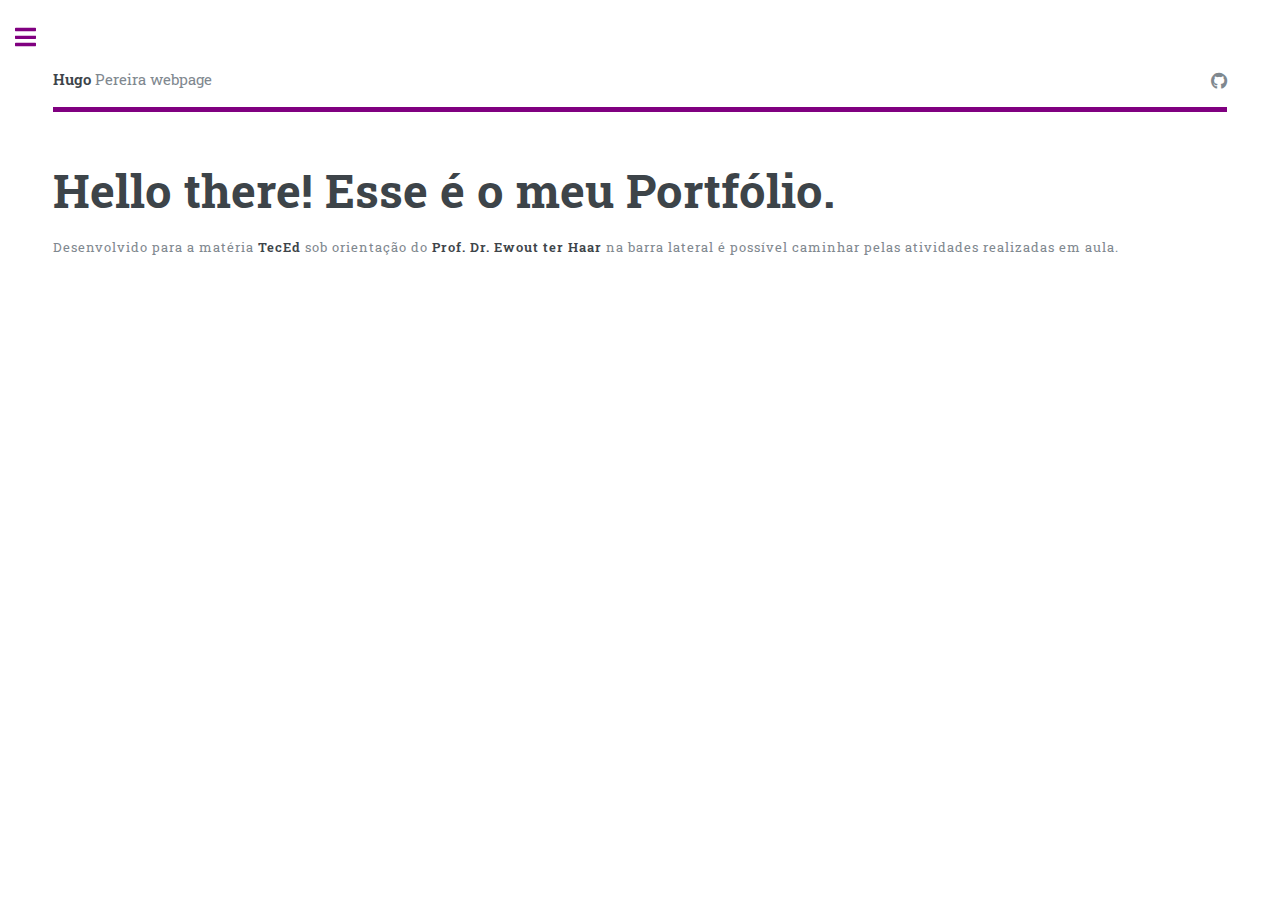
<file: index.html>
<!DOCTYPE HTML>
<!--
	Editorial by HTML5 UP
	html5up.net | @ajlkn
	Free for personal and commercial use under the CCA 3.0 license (html5up.net/license)
-->
<html>

	<head>
		<title>Hugo Pereira</title>
		<meta charset="utf-8" />
		<meta name="viewport" content="width=device-width, initial-scale=1, user-scalable=no" />
		<link rel="stylesheet" href="assets/css/main.css" />
			<!-- Global site tag (gtag.js) - Google Analytics -->
	<script async src="https://www.googletagmanager.com/gtag/js?id=G-2E3Z6CLXF3"></script>
	<script>
	window.dataLayer = window.dataLayer || [];
	function gtag(){dataLayer.push(arguments);}
	gtag('js', new Date());

	gtag('config', 'G-2E3Z6CLXF3');
	</script>
	</head>

	<body class="is-preload">

		<!-- Wrapper -->
			<div id="wrapper">

				<!-- Main -->
					<div id="main">
						<div class="inner">

							<!-- Header -->
								<header id="header">
									<a href="index.html" class="logo"><strong>Hugo</strong> Pereira webpage</a>
									<ul class="icons">
										<li><a href="https://github.com/hdcpereira" class="icon brands fa-github"><span class="label">Github</span></a></li>
																		</ul>
								</header>

							<!-- Banner -->
								<section id="banner">
									<div class="content">
										<header>
											<h1>Hello there! Esse é o meu Portfólio.</h1>
											<p>Desenvolvido para a matéria <strong>TecEd</strong> sob orientação do <strong>Prof. Dr. Ewout ter Haar</strong> na barra lateral é possível caminhar pelas atividades realizadas em aula. </p>
										</header>

								</section>

							
						</div>
					</div>

				<!-- Sidebar -->
					<div id="sidebar">
						<div class="inner">

							<!-- Menu -->
								<nav id="menu">
									<header class="major">
										<h2>Menu</h2>
									</header>
									<ul>
										<li><a href="index.html">Pagina Inicial</a></li>
										<li><a href="academic.html">Academic</a></li>
										<li>
											<span class="opener">Portfólio</span>
											<ul>
												<li><a href="aula2.html">Aula 2</a></li>
												<li><a href="aula3.html">Aula 3</a></li>
												<li><a href="aula4.html">Aula 4</a></li>
												<li><a href="aula5.html">Aula 5</a></li>
												<li><a href="aula6.html">Aula 6</a></li>
												<li><a href="aula7.html">Aula 7</a></li>
												<li><a href="aula8.html">Aula 8</a></li>
												<li><a href="aula9.html">Aula 9, 10 e 11</a></li>
											</ul>
										</li>
										
									</ul>
								</nav>

							
							<!-- Section -->
								<section>
									<header class="major">
										<h2>Contato</h2>
									</header>
									<ul class="contact">
										<li class="icon solid fa-envelope"><a href="#">hugodavid@usp.br</a></li>
									</ul>
								</section>

							<!-- Footer -->
								<footer id="footer">
									<p class="copyright">&copy; Hugo Pereira. All rights reserved. Design: <a href="https://html5up.net">HTML5 UP</a>.</p>
								</footer>

						</div>
					</div>

			</div>

		<!-- Scripts -->
			<script src="assets/js/jquery.min.js"></script>
			<script src="assets/js/browser.min.js"></script>
			<script src="assets/js/breakpoints.min.js"></script>
			<script src="assets/js/util.js"></script>
			<script src="assets/js/main.js"></script>

	</body>
</html>
</file>
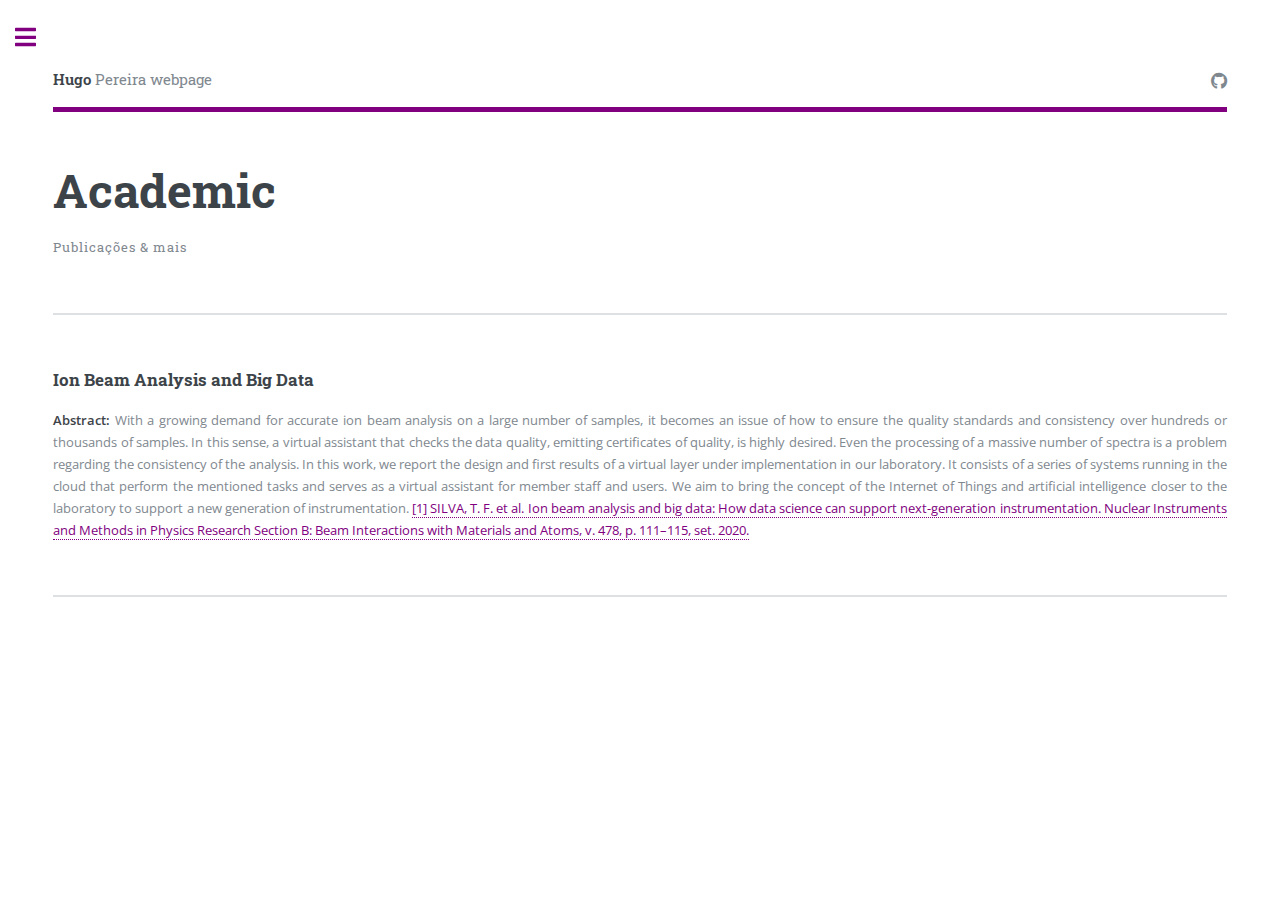
<file: academic.html>
<!DOCTYPE HTML>
<!--
	Editorial by HTML5 UP
	html5up.net | @ajlkn
	Free for personal and commercial use under the CCA 3.0 license (html5up.net/license)
-->
<html>

	<head>
		<title>Hugo Pereira</title>
		<meta charset="utf-8" />
		<meta name="viewport" content="width=device-width, initial-scale=1, user-scalable=no" />
		<link rel="stylesheet" href="assets/css/main.css" />

	</head>

	<body class="is-preload">

		<!-- Wrapper -->
			<div id="wrapper">

				<!-- Main -->
					<div id="main">
						<div class="inner">

							<!-- Header -->
								<header id="header">
									<a href="index.html" class="logo"><strong>Hugo</strong> Pereira webpage</a>
									<ul class="icons">
										<li><a href="https://github.com/hdcpereira" class="icon brands fa-github"><span class="label">Github</span></a></li>
																		</ul>
								</header>

							<!-- Banner -->
								<section id="banner">
									<div class="content">
										<header>
											<h1>Academic</h1>
											<p>Publicações & mais </p>
										</header>

								</section>

                        	<!-- Content -->
								<section>
                                    <h3>Ion Beam Analysis and Big Data</h3>
                                    <p align = "justify"> <strong>Abstract:</strong> With a growing demand for accurate ion beam analysis on a large number of samples, it becomes an issue of how to ensure the quality standards and consistency over hundreds or thousands of samples. In this sense, a virtual assistant that checks the data quality, emitting certificates of quality, is highly desired. Even the processing of a massive number of spectra is a problem regarding the consistency of the analysis. In this work, we report the design and first results of a virtual layer under implementation in our laboratory. It consists of a series of systems running in the cloud that perform the mentioned tasks and serves as a virtual assistant for member staff and users. We aim to bring the concept of the Internet of Things and artificial intelligence closer to the laboratory to support a new generation of instrumentation.
                                    <a href="https://doi.org/10.1016/j.nimb.2020.05.027">[1] SILVA, T. F. et al. Ion beam analysis and big data: How data science can support next-generation instrumentation. Nuclear Instruments and Methods in Physics Research Section B: Beam Interactions with Materials and Atoms, v. 478, p. 111–115, set. 2020. 
                                    </a>
                                    </p>
								</section>

								<section>
									
								</section>


							
						</div>
					</div>

				<!-- Sidebar -->
					<div id="sidebar">
						<div class="inner">

							<!-- Menu -->
								<nav id="menu">
									<header class="major">
										<h2>Menu</h2>
									</header>
									<ul>
										<li><a href="index.html">Pagina Inicial</a></li>
										<li><a href="academic.html">Academic</a></li>
										<li>
											<span class="opener">Submenu</span>
											<ul>
												<li><a href="aula2.html">Aula 2</a></li>
												<li><a href="aula3.html">Aula 3</a></li>
												<li><a href="aula4.html">Aula 4</a></li>
												<li><a href="aula5.html">Aula 5</a></li>
												<li><a href="aula6.html">Aula 6</a></li>
												<li><a href="aula7.html">Aula 7</a></li>
												<li><a href="aula8.html">Aula 8</a></li>
												<li><a href="aula9.html">Aula 9, 10 e 11</a></li>
											</ul>
										</li>
										
									</ul>
								</nav>

							
							<!-- Section -->
								<section>
									<header class="major">
										<h2>Contato</h2>
									</header>
									<ul class="contact">
										<li class="icon solid fa-envelope"><a href="#">hugodavid@usp.br</a></li>
									</ul>
								</section>

							<!-- Footer -->
								<footer id="footer">
									<p class="copyright">&copy; Hugo Pereira. All rights reserved. Design: <a href="https://html5up.net">HTML5 UP</a>.</p>
								</footer>

						</div>
					</div>

			</div>

		<!-- Scripts -->
			<script src="assets/js/jquery.min.js"></script>
			<script src="assets/js/browser.min.js"></script>
			<script src="assets/js/breakpoints.min.js"></script>
			<script src="assets/js/util.js"></script>
			<script src="assets/js/main.js"></script>

	</body>
</html>
</file>
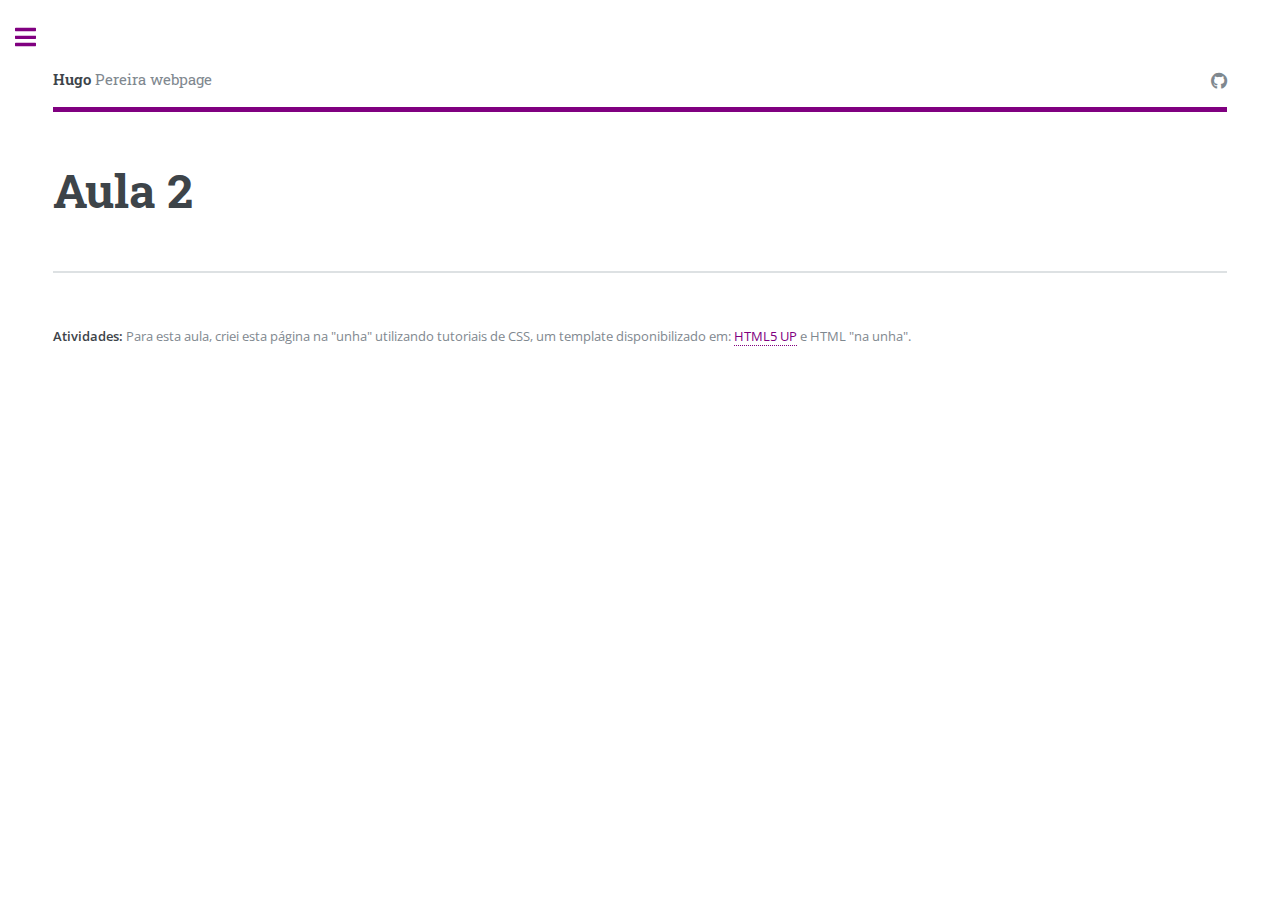
<file: aula2.html>
<!DOCTYPE HTML>
<!--
	Editorial by HTML5 UP
	html5up.net | @ajlkn
	Free for personal and commercial use under the CCA 3.0 license (html5up.net/license)
-->
<html>

	<head>
		<title>Hugo Pereira</title>
		<meta charset="utf-8" />
		<meta name="viewport" content="width=device-width, initial-scale=1, user-scalable=no" />
		<link rel="stylesheet" href="assets/css/main.css" />
			<!-- Global site tag (gtag.js) - Google Analytics -->
	<script async src="https://www.googletagmanager.com/gtag/js?id=G-2E3Z6CLXF3"></script>
	<script>
	window.dataLayer = window.dataLayer || [];
	function gtag(){dataLayer.push(arguments);}
	gtag('js', new Date());

	gtag('config', 'G-2E3Z6CLXF3');
	</script>
	</head>

	<body class="is-preload">

		<!-- Wrapper -->
			<div id="wrapper">

				<!-- Main -->
					<div id="main">
						<div class="inner">

							<!-- Header -->
								<header id="header">
									<a href="index.html" class="logo"><strong>Hugo</strong> Pereira webpage</a>
									<ul class="icons">
										<li><a href="https://github.com/hdcpereira" class="icon brands fa-github"><span class="label">Github</span></a></li>
																		</ul>
								</header>

							<!-- Banner -->
							<section id="banner">
								<div class="content">
									<header>
										<h1>Aula 2</h1>
									</header>
							</section>

						<!-- Content -->
						<section>
							<p align = "justify"> <strong>Atividades: </strong>Para esta aula, criei esta página na "unha" utilizando tutoriais de CSS, um template disponibilizado em:  <a href="https://html5up.net">HTML5 UP</a> e HTML "na unha".</p>
						</section>
					
						
						</div>
					</div>

				<!-- Sidebar -->
					<div id="sidebar">
						<div class="inner">

							<!-- Menu -->
								<nav id="menu">
									<header class="major">
										<h2>Menu</h2>
									</header>
									<ul>
										<li><a href="index.html">Pagina Inicial</a></li>
										<li><a href="academic.html">Academic</a></li>
										<li>
											<span class="opener">Portfólio</span>
											<ul>
												<li><a href="aula2.html">Aula 2</a></li>
												<li><a href="aula3.html">Aula 3</a></li>
												<li><a href="aula4.html">Aula 4</a></li>
												<li><a href="aula5.html">Aula 5</a></li>
												<li><a href="aula6.html">Aula 6</a></li>
												<li><a href="aula7.html">Aula 7</a></li>
												<li><a href="aula8.html">Aula 8</a></li>
												<li><a href="aula9.html">Aula 9, 10 e 11</a></li>
											</ul>
										</li>
										
									</ul>
								</nav>

							
							<!-- Section -->
								<section>
									<header class="major">
										<h2>Contato</h2>
									</header>
									<ul class="contact">
										<li class="icon solid fa-envelope"><a href="#">hugodavid@usp.br</a></li>
									</ul>
								</section>

							<!-- Footer -->
								<footer id="footer">
									<p class="copyright">&copy; Hugo Pereira. All rights reserved. Design: <a href="https://html5up.net">HTML5 UP</a>.</p>
								</footer>

						</div>
					</div>

			</div>

		<!-- Scripts -->
			<script src="assets/js/jquery.min.js"></script>
			<script src="assets/js/browser.min.js"></script>
			<script src="assets/js/breakpoints.min.js"></script>
			<script src="assets/js/util.js"></script>
			<script src="assets/js/main.js"></script>

	</body>
</html>
</file>
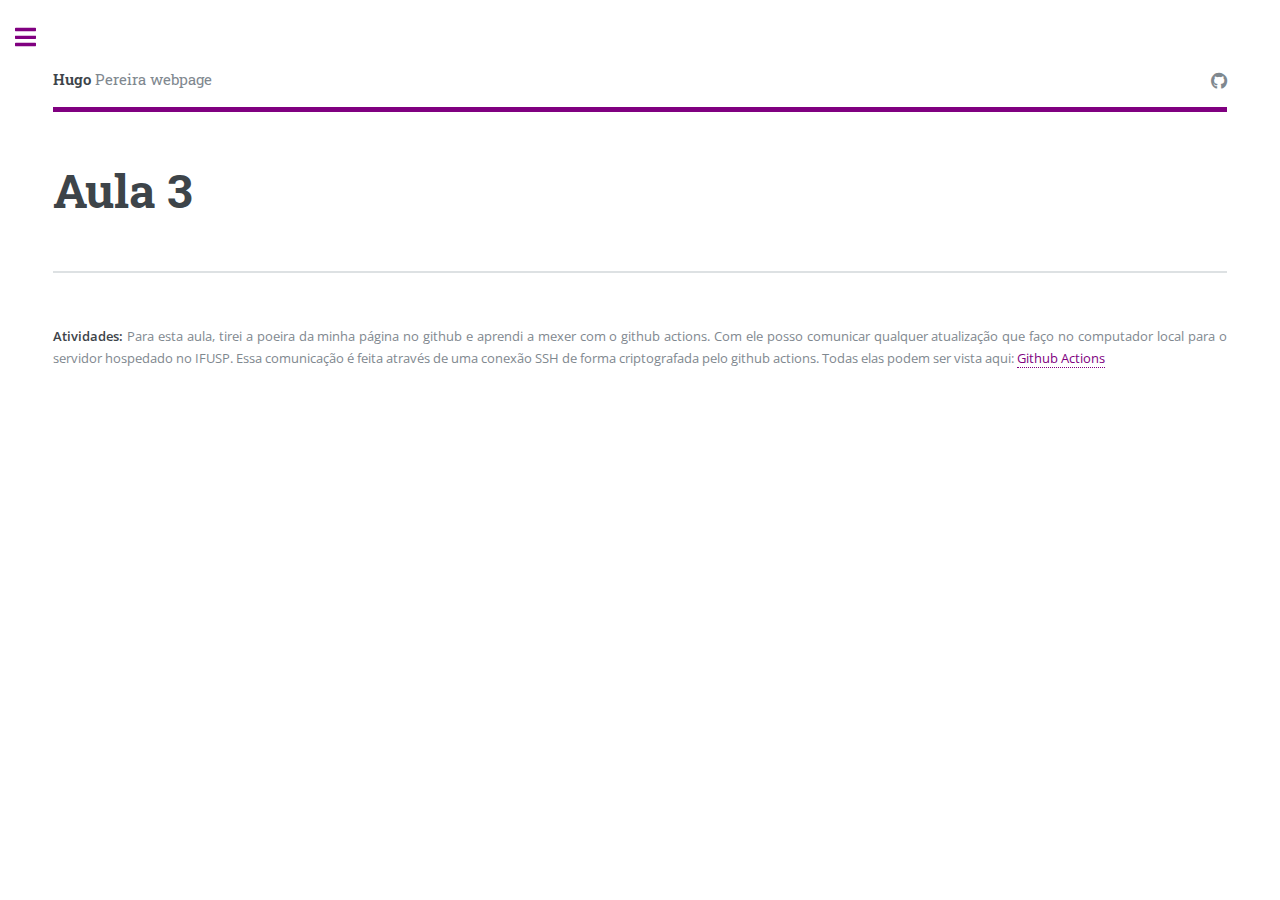
<file: aula3.html>
<!DOCTYPE HTML>
<!--
	Editorial by HTML5 UP
	html5up.net | @ajlkn
	Free for personal and commercial use under the CCA 3.0 license (html5up.net/license)
-->
<html>

	<head>
		<title>Hugo Pereira</title>
		<meta charset="utf-8" />
		<meta name="viewport" content="width=device-width, initial-scale=1, user-scalable=no" />
		<link rel="stylesheet" href="assets/css/main.css" />
			<!-- Global site tag (gtag.js) - Google Analytics -->
	<script async src="https://www.googletagmanager.com/gtag/js?id=G-2E3Z6CLXF3"></script>
	<script>
	window.dataLayer = window.dataLayer || [];
	function gtag(){dataLayer.push(arguments);}
	gtag('js', new Date());

	gtag('config', 'G-2E3Z6CLXF3');
	</script>
	</head>

	<body class="is-preload">

		<!-- Wrapper -->
			<div id="wrapper">

				<!-- Main -->
					<div id="main">
						<div class="inner">

							<!-- Header -->
								<header id="header">
									<a href="index.html" class="logo"><strong>Hugo</strong> Pereira webpage</a>
									<ul class="icons">
										<li><a href="https://github.com/hdcpereira" class="icon brands fa-github"><span class="label">Github</span></a></li>
																		</ul>
								</header>

							<!-- Banner -->
							<section id="banner">
								<div class="content">
									<header>
										<h1>Aula 3</h1>
									</header>
							</section>

						<!-- Content -->
						<section>
							<p align = "justify"> <strong>Atividades: </strong>Para esta aula, tirei a poeira da minha página no github e aprendi a mexer com o github actions. Com ele posso comunicar qualquer atualização que faço no computador local para o servidor hospedado no IFUSP. Essa comunicação é feita através de uma conexão SSH de forma criptografada pelo github actions. Todas elas podem ser vista aqui: <a href="https://github.com/hdcpereira/hugo_webpage/actions">Github Actions</a></p>
						</section>
					
						
						</div>
					</div>

				<!-- Sidebar -->
					<div id="sidebar">
						<div class="inner">

							<!-- Menu -->
								<nav id="menu">
									<header class="major">
										<h2>Menu</h2>
									</header>
									<ul>
										<li><a href="index.html">Pagina Inicial</a></li>
										<li><a href="academic.html">Academic</a></li>
										<li>
											<span class="opener">Portfólio</span>
											<ul>
												<li><a href="aula2.html">Aula 2</a></li>
												<li><a href="aula3.html">Aula 3</a></li>
												<li><a href="aula4.html">Aula 4</a></li>
												<li><a href="aula5.html">Aula 5</a></li>
												<li><a href="aula6.html">Aula 6</a></li>
												<li><a href="aula7.html">Aula 7</a></li>
												<li><a href="aula8.html">Aula 8</a></li>
												<li><a href="aula9.html">Aula 9, 10 e 11</a></li>
											</ul>
										</li>
										
									</ul>
								</nav>

							
							<!-- Section -->
								<section>
									<header class="major">
										<h2>Contato</h2>
									</header>
									<ul class="contact">
										<li class="icon solid fa-envelope"><a href="#">hugodavid@usp.br</a></li>
									</ul>
								</section>

							<!-- Footer -->
								<footer id="footer">
									<p class="copyright">&copy; Hugo Pereira. All rights reserved. Design: <a href="https://html5up.net">HTML5 UP</a>.</p>
								</footer>

						</div>
					</div>

			</div>

		<!-- Scripts -->
			<script src="assets/js/jquery.min.js"></script>
			<script src="assets/js/browser.min.js"></script>
			<script src="assets/js/breakpoints.min.js"></script>
			<script src="assets/js/util.js"></script>
			<script src="assets/js/main.js"></script>

	</body>
</html>
</file>
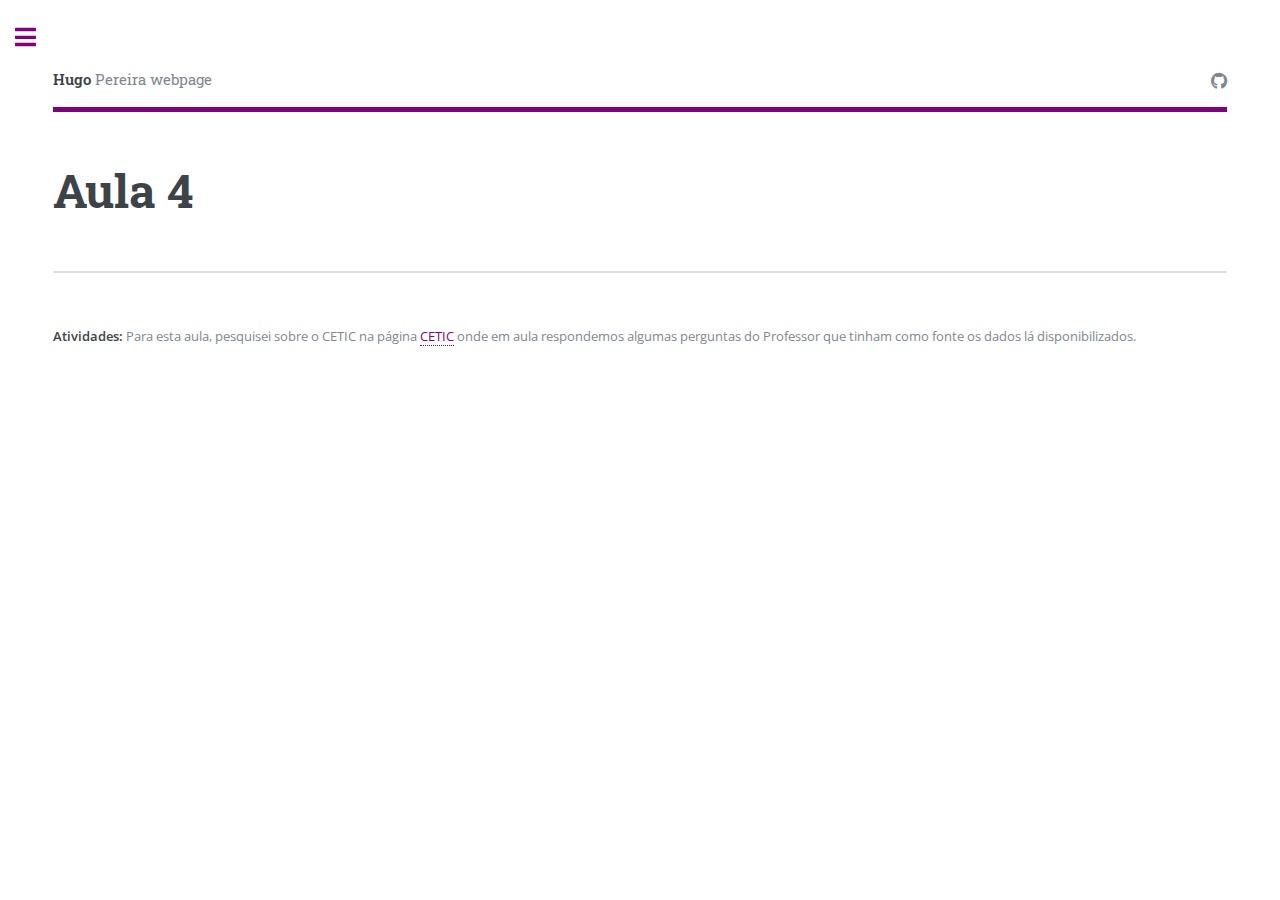
<file: aula4.html>
<!DOCTYPE HTML>
<!--
	Editorial by HTML5 UP
	html5up.net | @ajlkn
	Free for personal and commercial use under the CCA 3.0 license (html5up.net/license)
-->
<html>

	<head>
		<title>Hugo Pereira</title>
		<meta charset="utf-8" />
		<meta name="viewport" content="width=device-width, initial-scale=1, user-scalable=no" />
		<link rel="stylesheet" href="assets/css/main.css" />
			<!-- Global site tag (gtag.js) - Google Analytics -->
	<script async src="https://www.googletagmanager.com/gtag/js?id=G-2E3Z6CLXF3"></script>
	<script>
	window.dataLayer = window.dataLayer || [];
	function gtag(){dataLayer.push(arguments);}
	gtag('js', new Date());

	gtag('config', 'G-2E3Z6CLXF3');
	</script>
	</head>

	<body class="is-preload">

		<!-- Wrapper -->
			<div id="wrapper">

				<!-- Main -->
					<div id="main">
						<div class="inner">

							<!-- Header -->
								<header id="header">
									<a href="index.html" class="logo"><strong>Hugo</strong> Pereira webpage</a>
									<ul class="icons">
										<li><a href="https://github.com/hdcpereira" class="icon brands fa-github"><span class="label">Github</span></a></li>
																		</ul>
								</header>

							<!-- Banner -->
							<section id="banner">
								<div class="content">
									<header>
										<h1>Aula 4</h1>
									</header>
							</section>

						<!-- Content -->
						<section>
							<p align = "justify"> <strong>Atividades: </strong>Para esta aula, pesquisei sobre o CETIC na página  <a href="https://cetic.br/pt/tics/educacao/2010/alunos/">CETIC</a> onde em aula respondemos algumas perguntas do Professor que tinham como fonte os dados lá disponibilizados.</p>
						</section>
					
						
						</div>
					</div>


				<!-- Sidebar -->
					<div id="sidebar">
						<div class="inner">

							<!-- Menu -->
								<nav id="menu">
									<header class="major">
										<h2>Menu</h2>
									</header>
									<ul>
										<li><a href="index.html">Pagina Inicial</a></li>
										<li><a href="academic.html">Academic</a></li>
										<li>
											<span class="opener">Portfólio</span>
											<ul>
												<li><a href="aula2.html">Aula 2</a></li>
												<li><a href="aula3.html">Aula 3</a></li>
												<li><a href="aula4.html">Aula 4</a></li>
												<li><a href="aula5.html">Aula 5</a></li>
												<li><a href="aula6.html">Aula 6</a></li>
												<li><a href="aula7.html">Aula 7</a></li>
												<li><a href="aula8.html">Aula 8</a></li>
												<li><a href="aula9.html">Aula 9, 10 e 11</a></li>
											</ul>
										</li>
										
									</ul>
								</nav>

							
							<!-- Section -->
								<section>
									<header class="major">
										<h2>Contato</h2>
									</header>
									<ul class="contact">
										<li class="icon solid fa-envelope"><a href="#">hugodavid@usp.br</a></li>
									</ul>
								</section>

							<!-- Footer -->
								<footer id="footer">
									<p class="copyright">&copy; Hugo Pereira. All rights reserved. Design: <a href="https://html5up.net">HTML5 UP</a>.</p>
								</footer>

						</div>
					</div>

			</div>

		<!-- Scripts -->
			<script src="assets/js/jquery.min.js"></script>
			<script src="assets/js/browser.min.js"></script>
			<script src="assets/js/breakpoints.min.js"></script>
			<script src="assets/js/util.js"></script>
			<script src="assets/js/main.js"></script>

	</body>
</html>
</file>
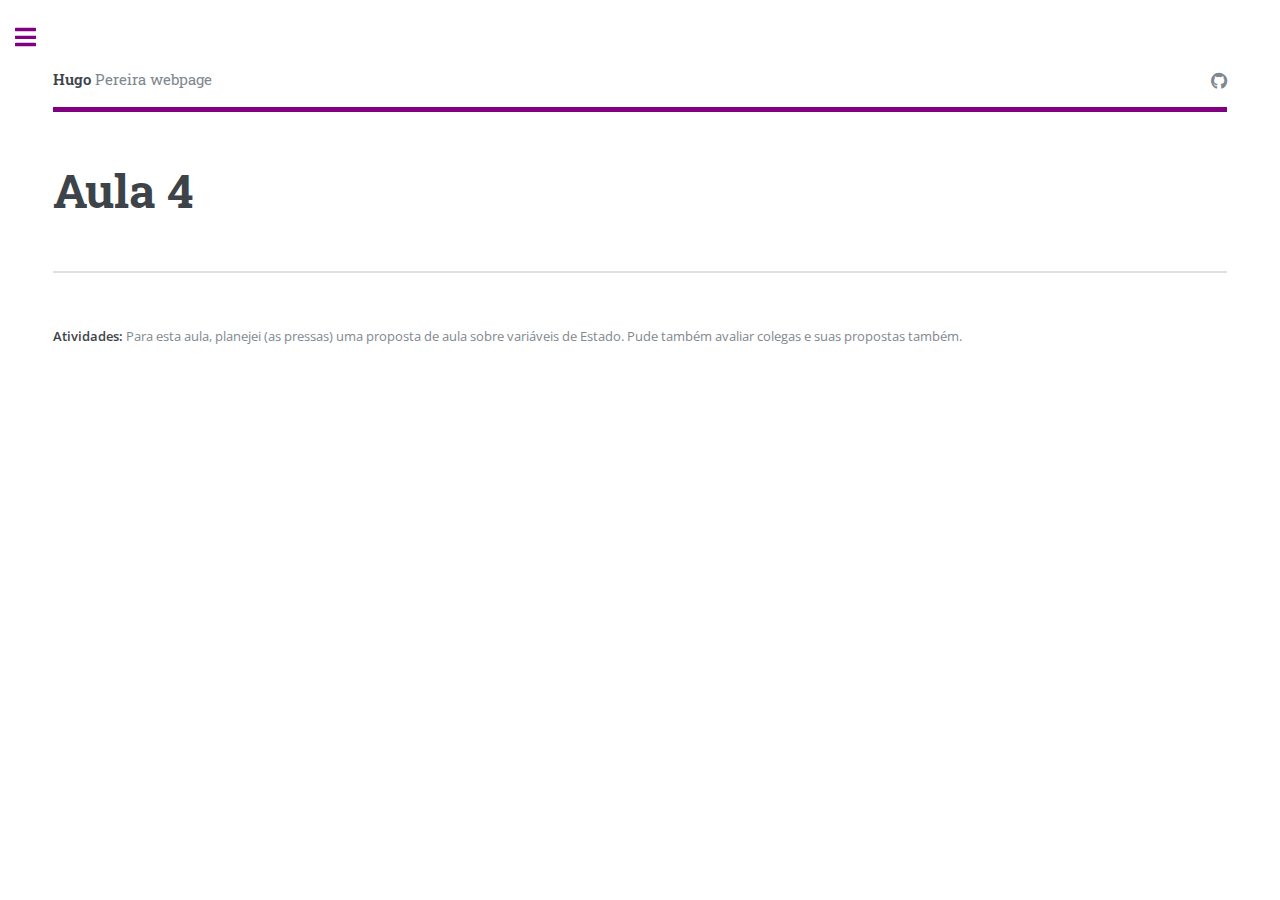
<file: aula5.html>
<!DOCTYPE HTML>
<!--
	Editorial by HTML5 UP
	html5up.net | @ajlkn
	Free for personal and commercial use under the CCA 3.0 license (html5up.net/license)
-->
<html>

	<head>
		<title>Hugo Pereira</title>
		<meta charset="utf-8" />
		<meta name="viewport" content="width=device-width, initial-scale=1, user-scalable=no" />
		<link rel="stylesheet" href="assets/css/main.css" />
			<!-- Global site tag (gtag.js) - Google Analytics -->
	<script async src="https://www.googletagmanager.com/gtag/js?id=G-2E3Z6CLXF3"></script>
	<script>
	window.dataLayer = window.dataLayer || [];
	function gtag(){dataLayer.push(arguments);}
	gtag('js', new Date());

	gtag('config', 'G-2E3Z6CLXF3');
	</script>
	</head>

	<body class="is-preload">

		<!-- Wrapper -->
			<div id="wrapper">

				<!-- Main -->
					<div id="main">
						<div class="inner">

							<!-- Header -->
								<header id="header">
									<a href="index.html" class="logo"><strong>Hugo</strong> Pereira webpage</a>
									<ul class="icons">
										<li><a href="https://github.com/hdcpereira" class="icon brands fa-github"><span class="label">Github</span></a></li>
																		</ul>
								</header>

							<!-- Banner -->
							<section id="banner">
								<div class="content">
									<header>
										<h1>Aula 4</h1>
									</header>
							</section>

						<!-- Content -->
						<section>
							<p align = "justify"> <strong>Atividades: </strong>Para esta aula, planejei (as pressas) uma proposta de aula sobre variáveis de Estado. Pude também avaliar colegas e suas propostas também.</p>
						</section>
					
						
						</div>
					</div>

				<!-- Sidebar -->
					<div id="sidebar">
						<div class="inner">

							<!-- Menu -->
								<nav id="menu">
									<header class="major">
										<h2>Menu</h2>
									</header>
									<ul>
										<li><a href="index.html">Pagina Inicial</a></li>
										<li><a href="academic.html">Academic</a></li>
										<li>
											<span class="opener">Portfólio</span>
											<ul>
												<li><a href="aula2.html">Aula 2</a></li>
												<li><a href="aula3.html">Aula 3</a></li>
												<li><a href="aula4.html">Aula 4</a></li>
												<li><a href="aula5.html">Aula 5</a></li>
												<li><a href="aula6.html">Aula 6</a></li>
												<li><a href="aula7.html">Aula 7</a></li>
												<li><a href="aula8.html">Aula 8</a></li>
												<li><a href="aula9.html">Aula 9, 10 e 11</a></li>
											</ul>
										</li>
										
									</ul>
								</nav>

							
							<!-- Section -->
								<section>
									<header class="major">
										<h2>Contato</h2>
									</header>
									<ul class="contact">
										<li class="icon solid fa-envelope"><a href="#">hugodavid@usp.br</a></li>
									</ul>
								</section>

							<!-- Footer -->
								<footer id="footer">
									<p class="copyright">&copy; Hugo Pereira. All rights reserved. Design: <a href="https://html5up.net">HTML5 UP</a>.</p>
								</footer>

						</div>
					</div>

			</div>

		<!-- Scripts -->
			<script src="assets/js/jquery.min.js"></script>
			<script src="assets/js/browser.min.js"></script>
			<script src="assets/js/breakpoints.min.js"></script>
			<script src="assets/js/util.js"></script>
			<script src="assets/js/main.js"></script>

	</body>
</html>
</file>
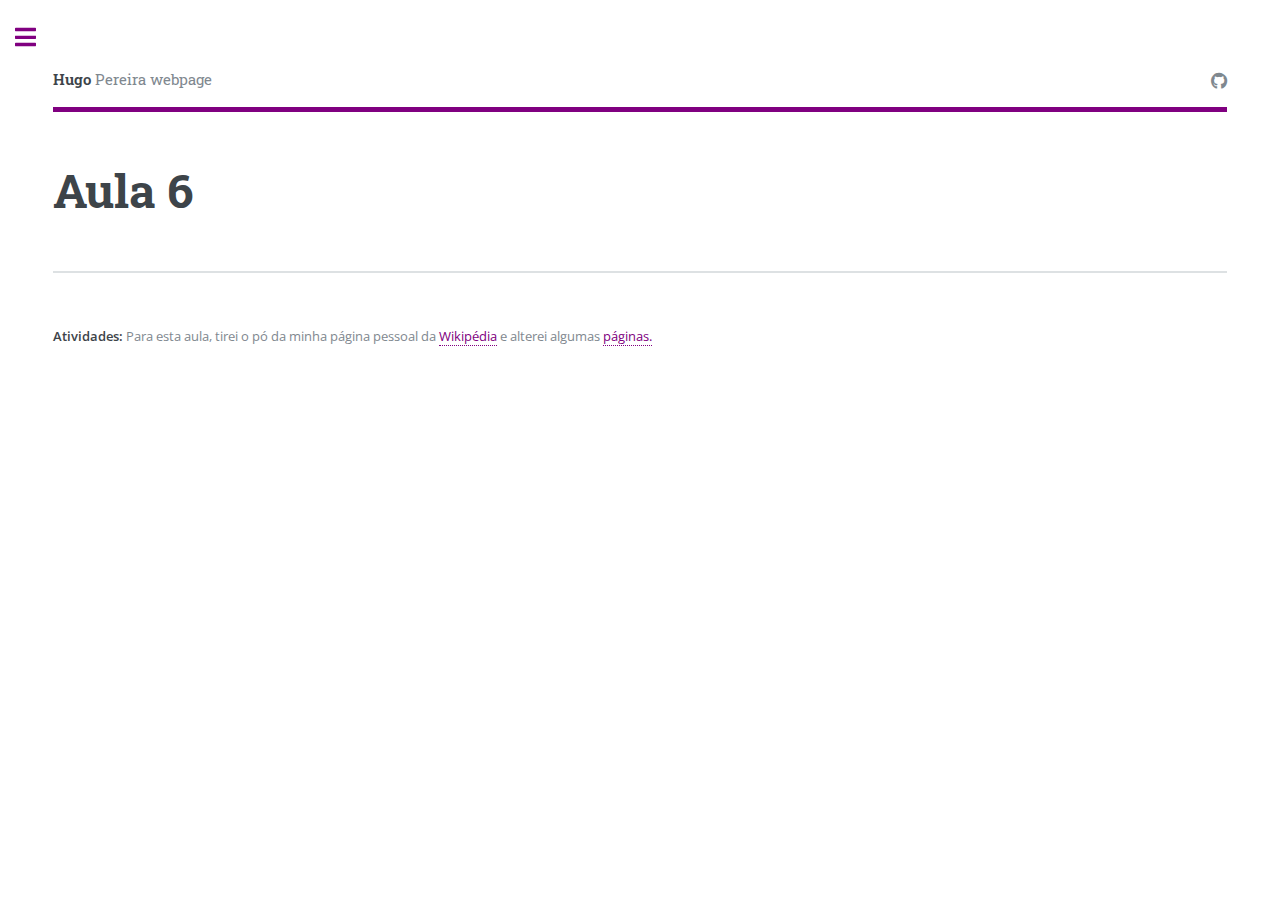
<file: aula6.html>
<!DOCTYPE HTML>
<!--
	Editorial by HTML5 UP
	html5up.net | @ajlkn
	Free for personal and commercial use under the CCA 3.0 license (html5up.net/license)
-->
<html>

	<head>
		<title>Hugo Pereira</title>
		<meta charset="utf-8" />
		<meta name="viewport" content="width=device-width, initial-scale=1, user-scalable=no" />
		<link rel="stylesheet" href="assets/css/main.css" />
			<!-- Global site tag (gtag.js) - Google Analytics -->
	<script async src="https://www.googletagmanager.com/gtag/js?id=G-2E3Z6CLXF3"></script>
	<script>
	window.dataLayer = window.dataLayer || [];
	function gtag(){dataLayer.push(arguments);}
	gtag('js', new Date());

	gtag('config', 'G-2E3Z6CLXF3');
	</script>
	</head>

	<body class="is-preload">

		<!-- Wrapper -->
			<div id="wrapper">

				<!-- Main -->
					<div id="main">
						<div class="inner">

							<!-- Header -->
								<header id="header">
									<a href="index.html" class="logo"><strong>Hugo</strong> Pereira webpage</a>
									<ul class="icons">
										<li><a href="https://github.com/hdcpereira" class="icon brands fa-github"><span class="label">Github</span></a></li>
																		</ul>
								</header>

								

							<!-- Banner -->
							<section id="banner">
								<div class="content">
									<header>
										<h1>Aula 6</h1>
									</header>
							</section>

						<!-- Content -->
						<section>
							<p align = "justify"> <strong>Atividades: </strong>Para esta aula, tirei o pó da minha página pessoal da <a href= https://pt.wikipedia.org/wiki/Usu%C3%A1rio(a):Hcpyz> Wikipédia</a> e alterei algumas <a href= https://pt.wikipedia.org/wiki/Especial:Contribui%C3%A7%C3%B5es/Hcpyz>páginas.</a></p>
						</section>
					
						
						</div>
					</div>


				<!-- Sidebar -->
					<div id="sidebar">
						<div class="inner">

							<!-- Menu -->
								<nav id="menu">
									<header class="major">
										<h2>Menu</h2>
									</header>
									<ul>
										<li><a href="index.html">Pagina Inicial</a></li>
										<li><a href="academic.html">Academic</a></li>
										<li>
											<span class="opener">Portfólio</span>
											<ul>
												<li><a href="aula2.html">Aula 2</a></li>
												<li><a href="aula3.html">Aula 3</a></li>
												<li><a href="aula4.html">Aula 4</a></li>
												<li><a href="aula5.html">Aula 5</a></li>
												<li><a href="aula6.html">Aula 6</a></li>
												<li><a href="aula7.html">Aula 7</a></li>
												<li><a href="aula8.html">Aula 8</a></li>
												<li><a href="aula9.html">Aula 9, 10 e 11</a></li>
											</ul>
										</li>
										
									</ul>
								</nav>

							
							<!-- Section -->
								<section>
									<header class="major">
										<h2>Contato</h2>
									</header>
									<ul class="contact">
										<li class="icon solid fa-envelope"><a href="#">hugodavid@usp.br</a></li>
									</ul>
								</section>

							<!-- Footer -->
								<footer id="footer">
									<p class="copyright">&copy; Hugo Pereira. All rights reserved. Design: <a href="https://html5up.net">HTML5 UP</a>.</p>
								</footer>

						</div>
					</div>

			</div>

		<!-- Scripts -->
			<script src="assets/js/jquery.min.js"></script>
			<script src="assets/js/browser.min.js"></script>
			<script src="assets/js/breakpoints.min.js"></script>
			<script src="assets/js/util.js"></script>
			<script src="assets/js/main.js"></script>

	</body>
</html>
</file>
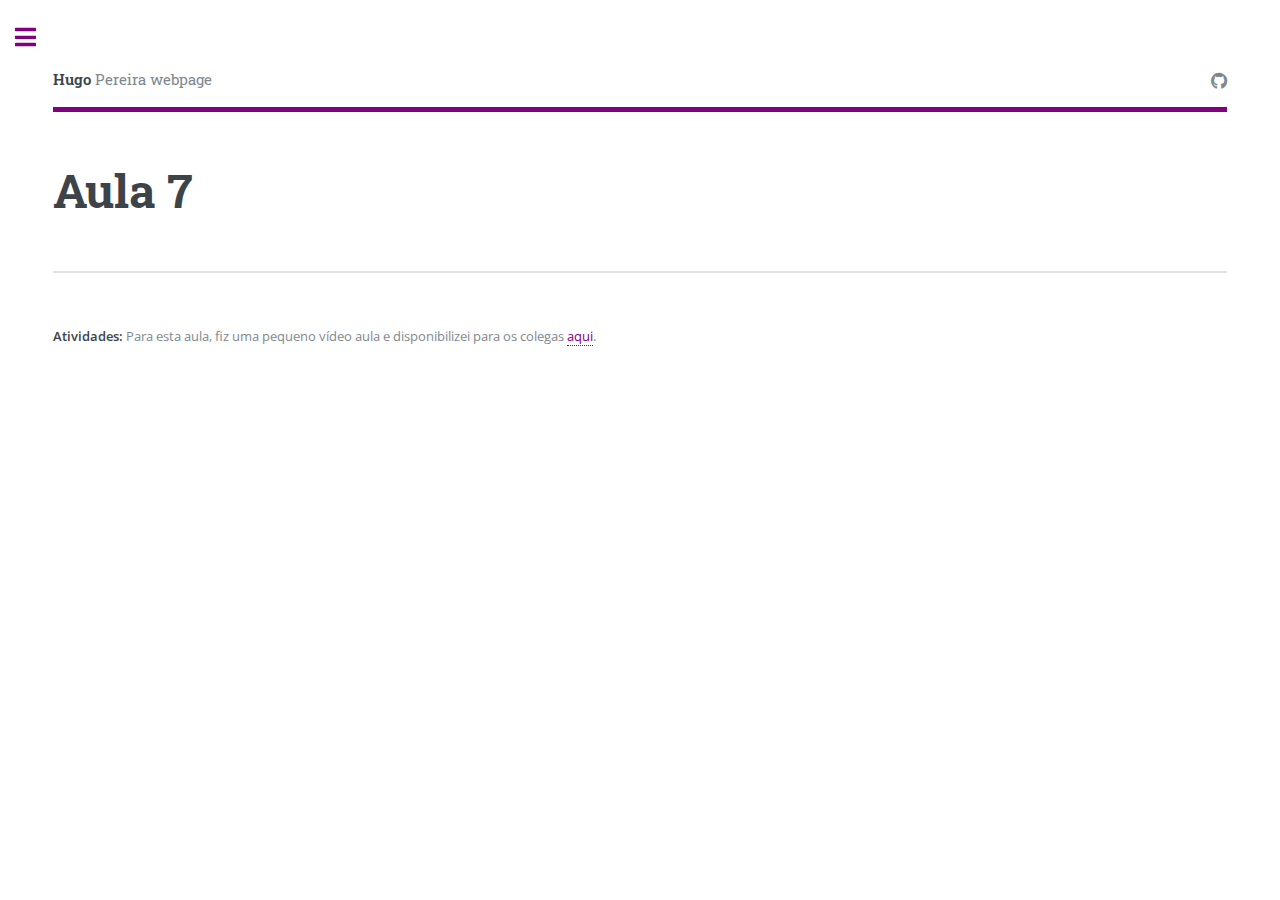
<file: aula7.html>
<!DOCTYPE HTML>
<!--
	Editorial by HTML5 UP
	html5up.net | @ajlkn
	Free for personal and commercial use under the CCA 3.0 license (html5up.net/license)
-->
<html>

	<head>
		<title>Hugo Pereira</title>
		<meta charset="utf-8" />
		<meta name="viewport" content="width=device-width, initial-scale=1, user-scalable=no" />
		<link rel="stylesheet" href="assets/css/main.css" />
			<!-- Global site tag (gtag.js) - Google Analytics -->
	<script async src="https://www.googletagmanager.com/gtag/js?id=G-2E3Z6CLXF3"></script>
	<script>
	window.dataLayer = window.dataLayer || [];
	function gtag(){dataLayer.push(arguments);}
	gtag('js', new Date());

	gtag('config', 'G-2E3Z6CLXF3');
	</script>
	</head>

	<body class="is-preload">

		<!-- Wrapper -->
			<div id="wrapper">

				<!-- Main -->
					<div id="main">
						<div class="inner">

							<!-- Header -->
								<header id="header">
									<a href="index.html" class="logo"><strong>Hugo</strong> Pereira webpage</a>
									<ul class="icons">
										<li><a href="https://github.com/hdcpereira" class="icon brands fa-github"><span class="label">Github</span></a></li>
																		</ul>
								</header>

								
							<!-- Banner -->
							<section id="banner">
								<div class="content">
									<header>
										<h1>Aula 7</h1>
									</header>
							</section>

						<!-- Content -->
						<section>
							<p align = "justify"> <strong>Atividades: </strong>Para esta aula, fiz uma pequeno vídeo aula e disponibilizei para os colegas <a href= https://edisciplinas.usp.br/mod/forum/discuss.php?d=718742> aqui</a>.</p>
						</section>
					
						
						</div>
					</div>

				<!-- Sidebar -->
					<div id="sidebar">
						<div class="inner">

							<!-- Menu -->
								<nav id="menu">
									<header class="major">
										<h2>Menu</h2>
									</header>
									<ul>
										<li><a href="index.html">Pagina Inicial</a></li>
										<li><a href="academic.html">Academic</a></li>
										<li>
											<span class="opener">Portfólio</span>
											<ul>
												<li><a href="aula2.html">Aula 2</a></li>
												<li><a href="aula3.html">Aula 3</a></li>
												<li><a href="aula4.html">Aula 4</a></li>
												<li><a href="aula5.html">Aula 5</a></li>
												<li><a href="aula6.html">Aula 6</a></li>
												<li><a href="aula7.html">Aula 7</a></li>
												<li><a href="aula8.html">Aula 8</a></li>
												<li><a href="aula9.html">Aula 9, 10 e 11</a></li>
											</ul>
										</li>
										
									</ul>
								</nav>

							
							<!-- Section -->
								<section>
									<header class="major">
										<h2>Contato</h2>
									</header>
									<ul class="contact">
										<li class="icon solid fa-envelope"><a href="#">hugodavid@usp.br</a></li>
									</ul>
								</section>

							<!-- Footer -->
								<footer id="footer">
									<p class="copyright">&copy; Hugo Pereira. All rights reserved. Design: <a href="https://html5up.net">HTML5 UP</a>.</p>
								</footer>

						</div>
					</div>

			</div>

		<!-- Scripts -->
			<script src="assets/js/jquery.min.js"></script>
			<script src="assets/js/browser.min.js"></script>
			<script src="assets/js/breakpoints.min.js"></script>
			<script src="assets/js/util.js"></script>
			<script src="assets/js/main.js"></script>

	</body>
</html>
</file>
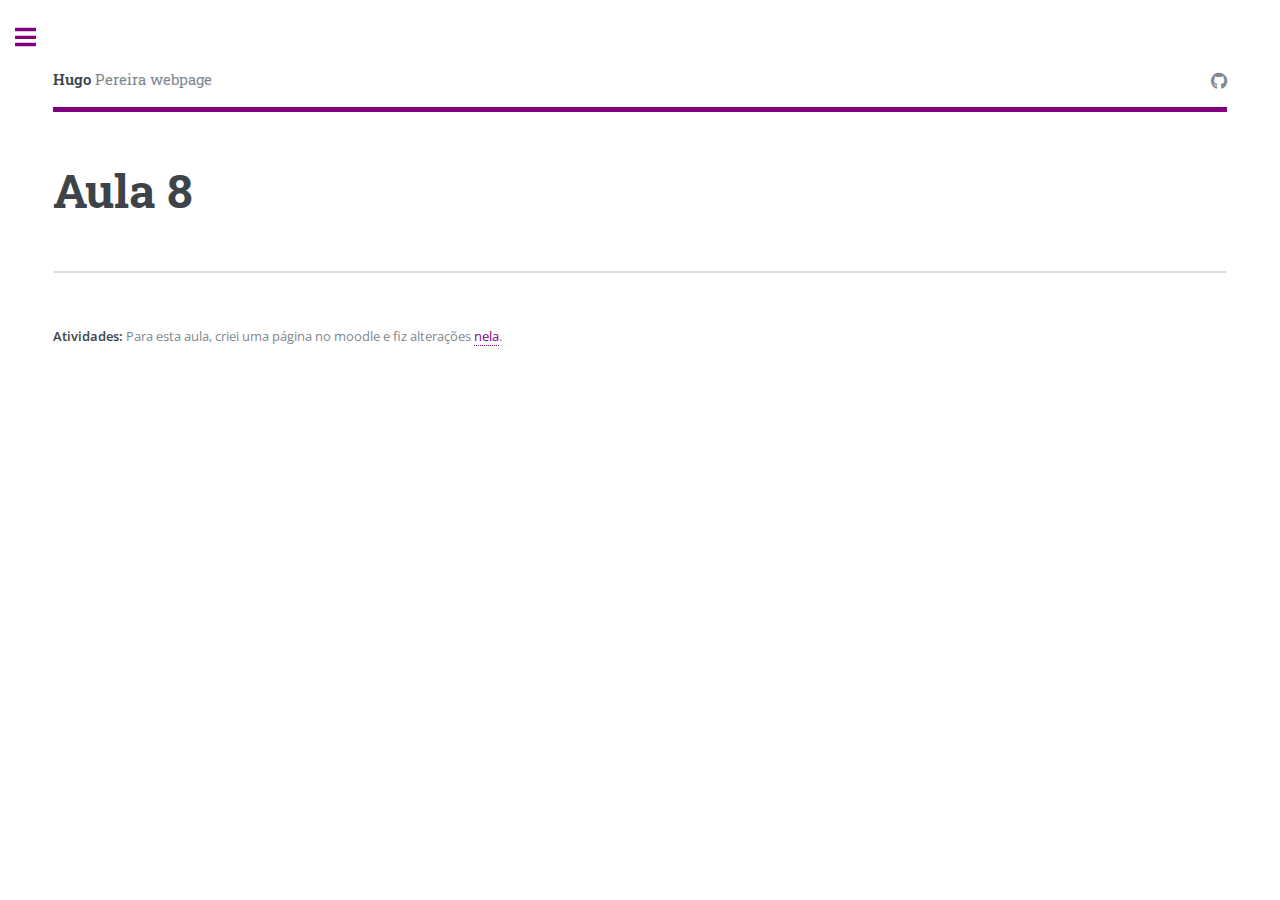
<file: aula8.html>
<!DOCTYPE HTML>
<!--
	Editorial by HTML5 UP
	html5up.net | @ajlkn
	Free for personal and commercial use under the CCA 3.0 license (html5up.net/license)
-->
<html>

	<head>
		<title>Hugo Pereira</title>
		<meta charset="utf-8" />
		<meta name="viewport" content="width=device-width, initial-scale=1, user-scalable=no" />
		<link rel="stylesheet" href="assets/css/main.css" />
			<!-- Global site tag (gtag.js) - Google Analytics -->
	<script async src="https://www.googletagmanager.com/gtag/js?id=G-2E3Z6CLXF3"></script>
	<script>
	window.dataLayer = window.dataLayer || [];
	function gtag(){dataLayer.push(arguments);}
	gtag('js', new Date());

	gtag('config', 'G-2E3Z6CLXF3');
	</script>
	</head>

	<body class="is-preload">

		<!-- Wrapper -->
			<div id="wrapper">

				<!-- Main -->
					<div id="main">
						<div class="inner">

							<!-- Header -->
								<header id="header">
									<a href="index.html" class="logo"><strong>Hugo</strong> Pereira webpage</a>
									<ul class="icons">
										<li><a href="https://github.com/hdcpereira" class="icon brands fa-github"><span class="label">Github</span></a></li>
																		</ul>
								</header>

							<!-- Banner -->
							<section id="banner">
								<div class="content">
									<header>
										<h1>Aula 8</h1>
									</header>
							</section>

						<!-- Content -->
						<section>
							<p align = "justify"> <strong>Atividades: </strong> Para esta aula, criei uma página no moodle e fiz alterações <a href= https://edisciplinas.usp.br/course/view.php?id=95017>nela</a>.</p>
						</section>
					
						
						</div>
					</div>

				<!-- Sidebar -->
					<div id="sidebar">
						<div class="inner">

							<!-- Menu -->
								<nav id="menu">
									<header class="major">
										<h2>Menu</h2>
									</header>
									<ul>
										<li><a href="index.html">Pagina Inicial</a></li>
										<li><a href="academic.html">Academic</a></li>
										<li>
											<span class="opener">Portfólio</span>
											<ul>
												<li><a href="aula2.html">Aula 2</a></li>
												<li><a href="aula3.html">Aula 3</a></li>
												<li><a href="aula4.html">Aula 4</a></li>
												<li><a href="aula5.html">Aula 5</a></li>
												<li><a href="aula6.html">Aula 6</a></li>
												<li><a href="aula7.html">Aula 7</a></li>
												<li><a href="aula8.html">Aula 8</a></li>
												<li><a href="aula9.html">Aula 9, 10 e 11</a></li>
											</ul>
										</li>
										
									</ul>
								</nav>

							
							<!-- Section -->
								<section>
									<header class="major">
										<h2>Contato</h2>
									</header>
									<ul class="contact">
										<li class="icon solid fa-envelope"><a href="#">hugodavid@usp.br</a></li>
									</ul>
								</section>

							<!-- Footer -->
								<footer id="footer">
									<p class="copyright">&copy; Hugo Pereira. All rights reserved. Design: <a href="https://html5up.net">HTML5 UP</a>.</p>
								</footer>

						</div>
					</div>

			</div>

		<!-- Scripts -->
			<script src="assets/js/jquery.min.js"></script>
			<script src="assets/js/browser.min.js"></script>
			<script src="assets/js/breakpoints.min.js"></script>
			<script src="assets/js/util.js"></script>
			<script src="assets/js/main.js"></script>

	</body>
</html>
</file>
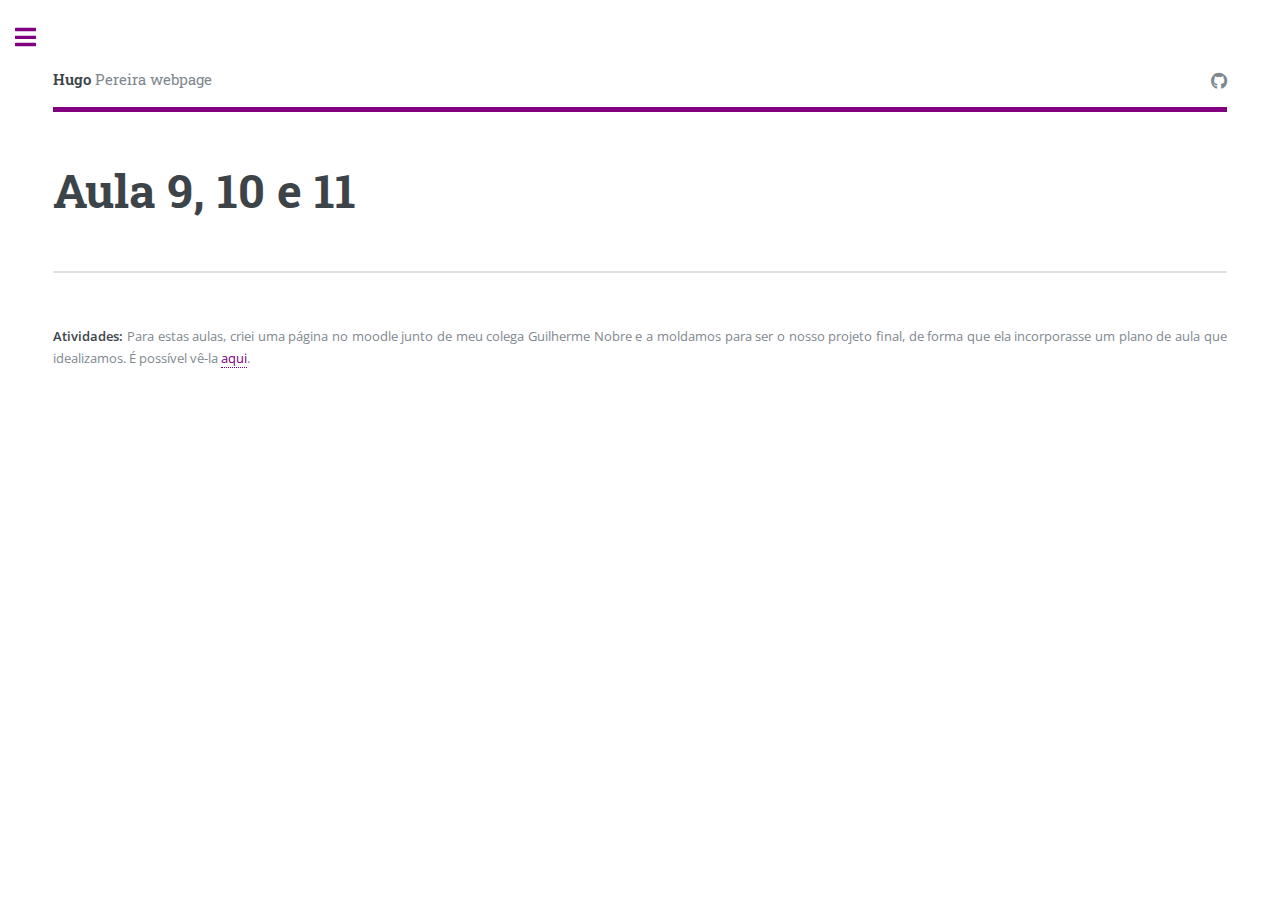
<file: aula9.html>
<!DOCTYPE HTML>
<!--
	Editorial by HTML5 UP
	html5up.net | @ajlkn
	Free for personal and commercial use under the CCA 3.0 license (html5up.net/license)
-->
<html>

	<head>
		<title>Hugo Pereira</title>
		<meta charset="utf-8" />
		<meta name="viewport" content="width=device-width, initial-scale=1, user-scalable=no" />
		<link rel="stylesheet" href="assets/css/main.css" />
			<!-- Global site tag (gtag.js) - Google Analytics -->
	<script async src="https://www.googletagmanager.com/gtag/js?id=G-2E3Z6CLXF3"></script>
	<script>
	window.dataLayer = window.dataLayer || [];
	function gtag(){dataLayer.push(arguments);}
	gtag('js', new Date());

	gtag('config', 'G-2E3Z6CLXF3');
	</script>
	</head>

	<body class="is-preload">

		<!-- Wrapper -->
			<div id="wrapper">

				<!-- Main -->
					<div id="main">
						<div class="inner">

							<!-- Header -->
								<header id="header">
									<a href="index.html" class="logo"><strong>Hugo</strong> Pereira webpage</a>
									<ul class="icons">
										<li><a href="https://github.com/hdcpereira" class="icon brands fa-github"><span class="label">Github</span></a></li>
																		</ul>
								</header>

							<!-- Banner -->
								<section id="banner">
									<div class="content">
										<header>
											<h1>Aula 9, 10 e 11</h1>
										</header>

								</section>

							<!-- Content -->
							<section>
								<p align = "justify"> <strong>Atividades: </strong> Para estas aulas, criei uma página no moodle junto de meu colega Guilherme Nobre e a moldamos para ser o nosso projeto final, de forma que ela incorporasse um plano de aula que idealizamos. É possível vê-la <a href = https://edisciplinas.usp.br/course/view.php?id=95005>aqui</a>. </p>
							</section>								

							
						</div>
					</div>

				<!-- Sidebar -->
					<div id="sidebar">
						<div class="inner">

							<!-- Menu -->
								<nav id="menu">
									<header class="major">
										<h2>Menu</h2>
									</header>
									<ul>
										<li><a href="index.html">Pagina Inicial</a></li>
										<li><a href="academic.html">Academic</a></li>
										<li>
											<span class="opener">Portfólio</span>
											<ul>
												<li><a href="aula2.html">Aula 2</a></li>
												<li><a href="aula3.html">Aula 3</a></li>
												<li><a href="aula4.html">Aula 4</a></li>
												<li><a href="aula5.html">Aula 5</a></li>
												<li><a href="aula6.html">Aula 6</a></li>
												<li><a href="aula7.html">Aula 7</a></li>
												<li><a href="aula8.html">Aula 8</a></li>
												<li><a href="aula9.html">Aula 9, 10 e 11</a></li>
											</ul>
										</li>
										
									</ul>
								</nav>

							
							<!-- Section -->
								<section>
									<header class="major">
										<h2>Contato</h2>
									</header>
									<ul class="contact">
										<li class="icon solid fa-envelope"><a href="#">hugodavid@usp.br</a></li>
									</ul>
								</section>

							<!-- Footer -->
								<footer id="footer">
									<p class="copyright">&copy; Hugo Pereira. All rights reserved. Design: <a href="https://html5up.net">HTML5 UP</a>.</p>
								</footer>

						</div>
					</div>

			</div>

		<!-- Scripts -->
			<script src="assets/js/jquery.min.js"></script>
			<script src="assets/js/browser.min.js"></script>
			<script src="assets/js/breakpoints.min.js"></script>
			<script src="assets/js/util.js"></script>
			<script src="assets/js/main.js"></script>

	</body>
</html>
</file>
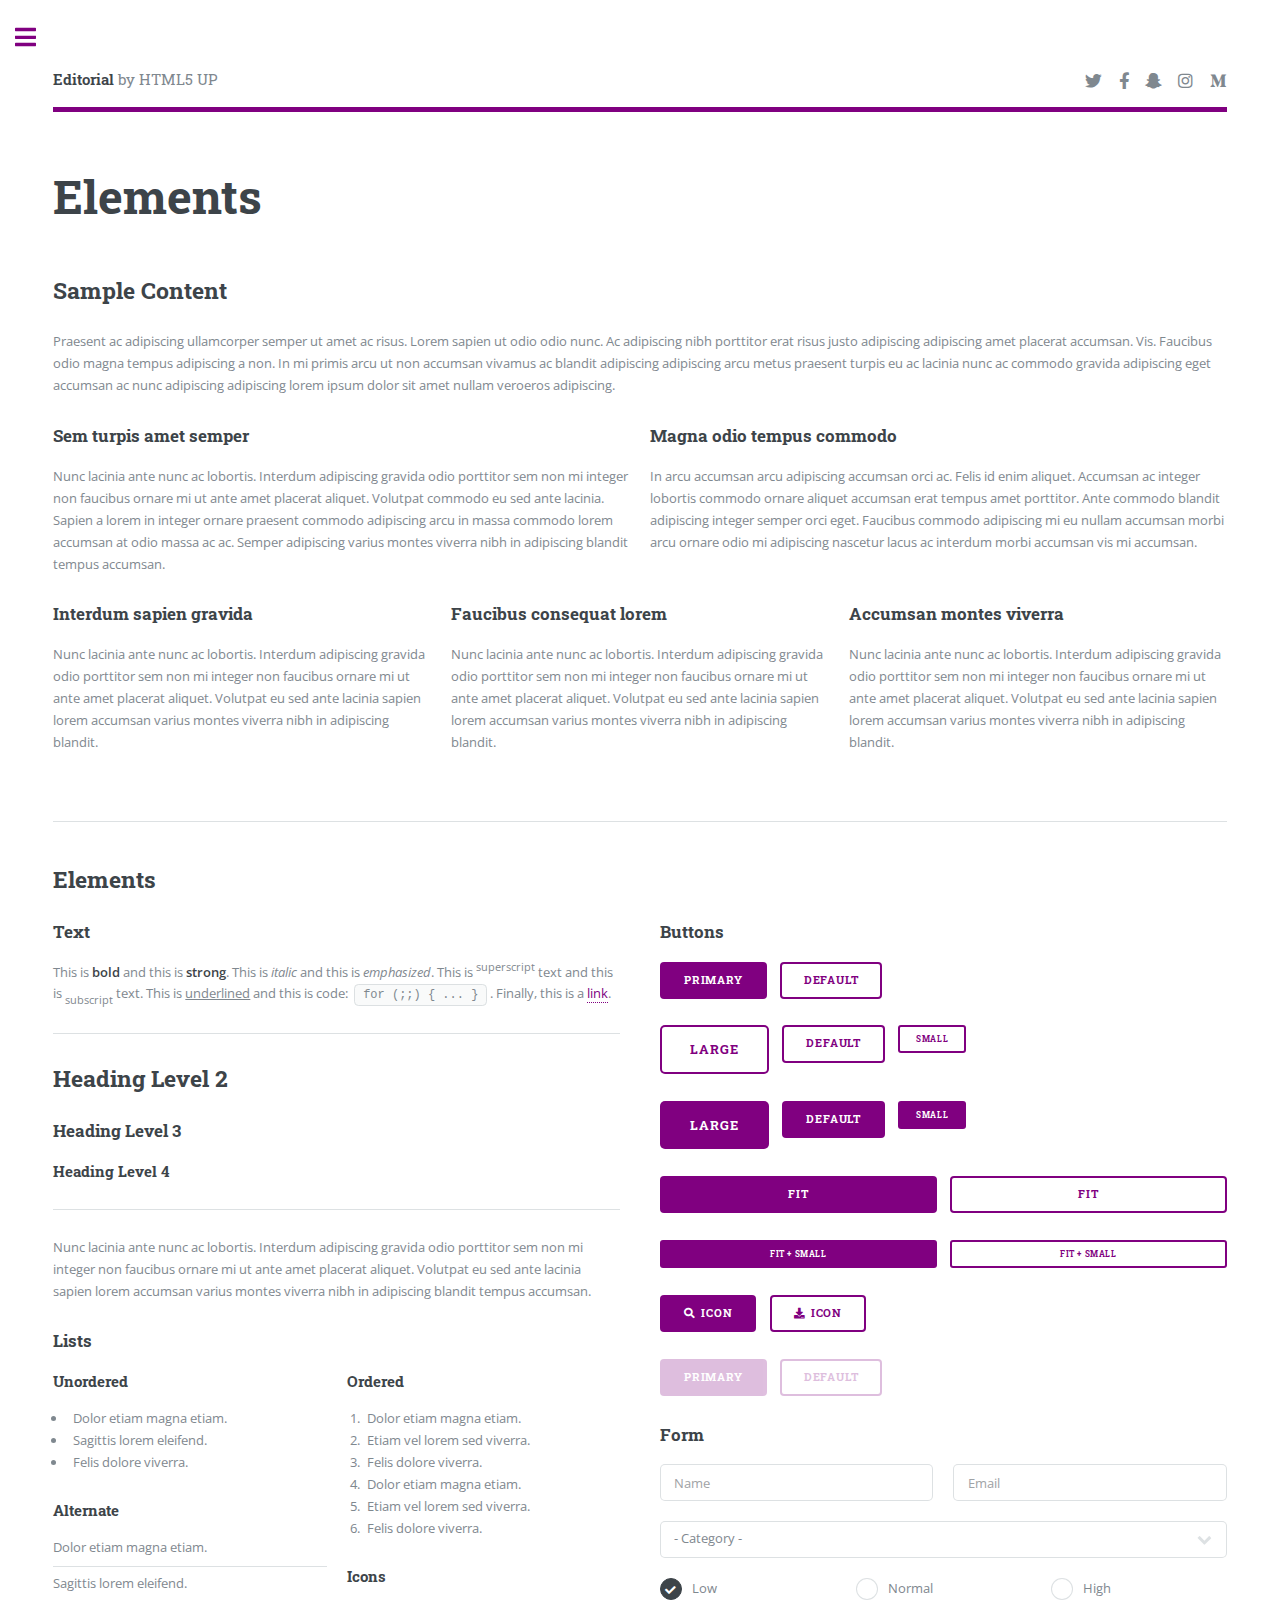
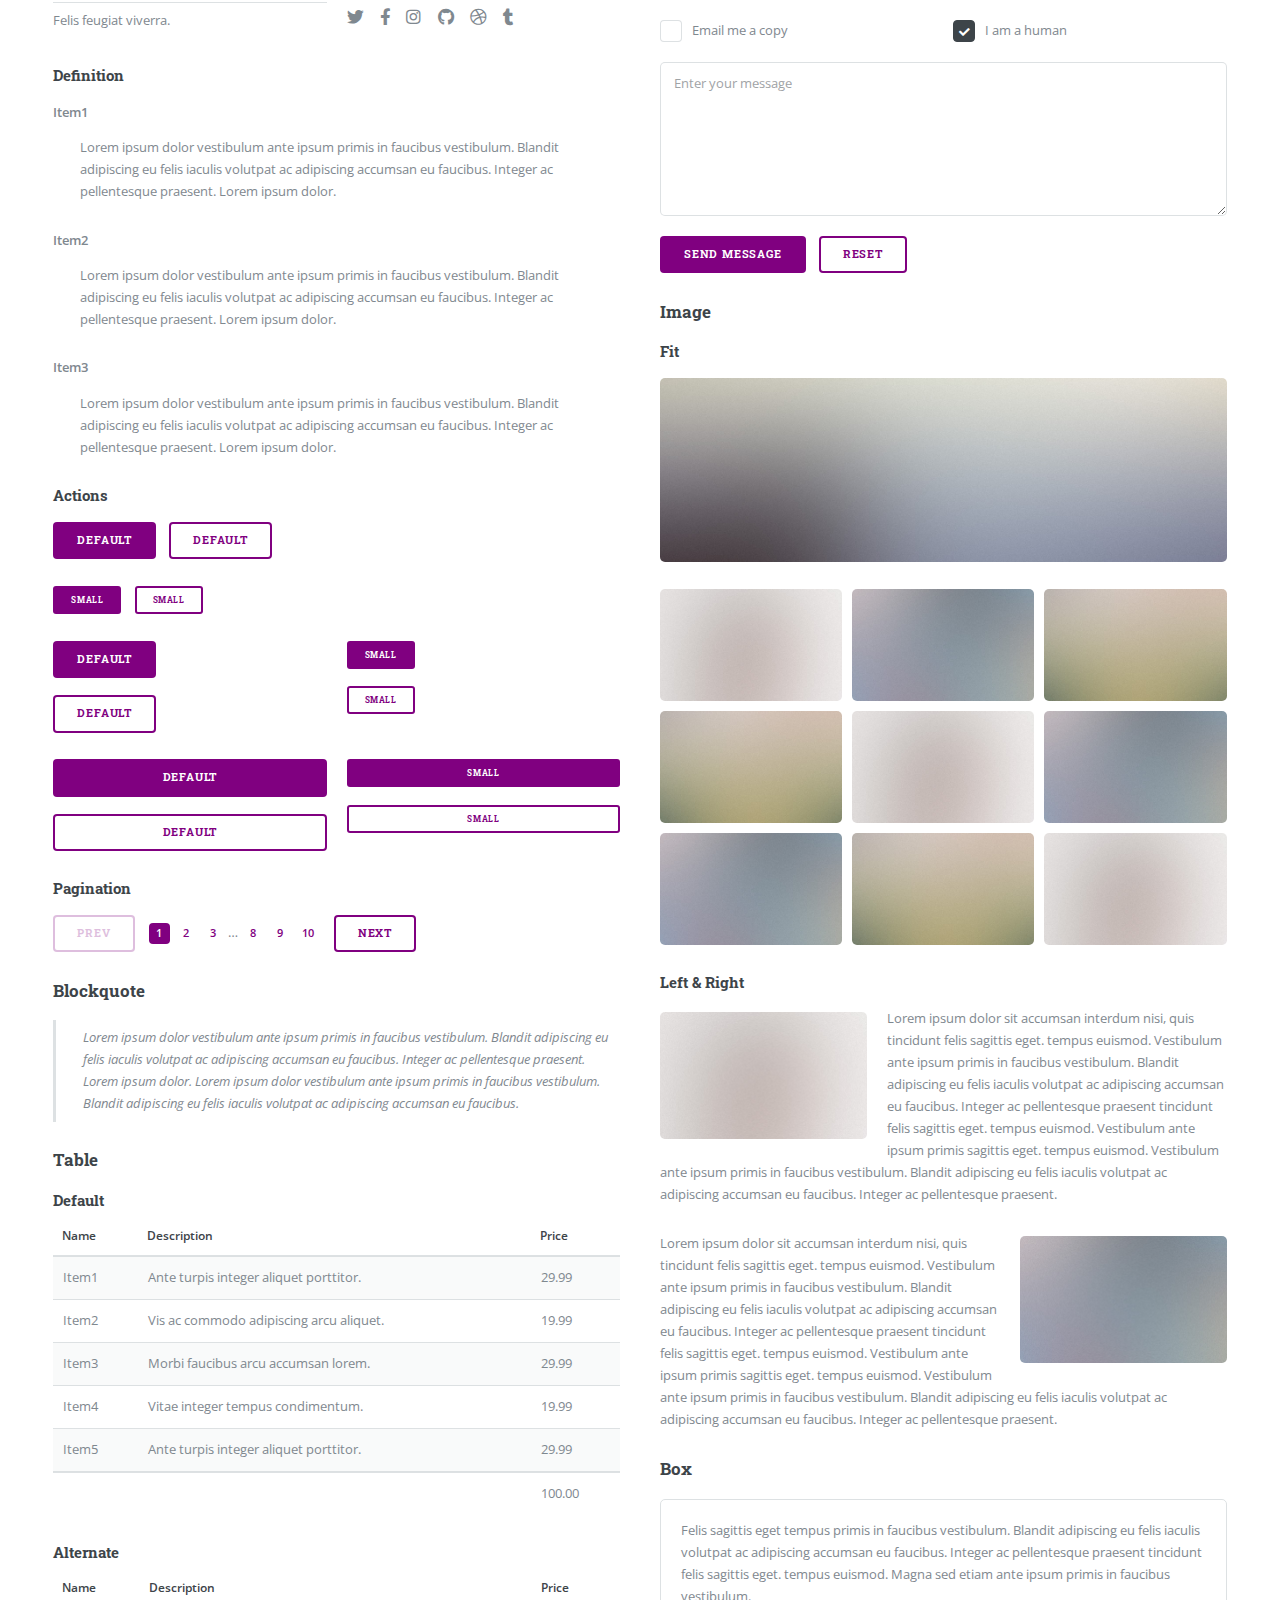
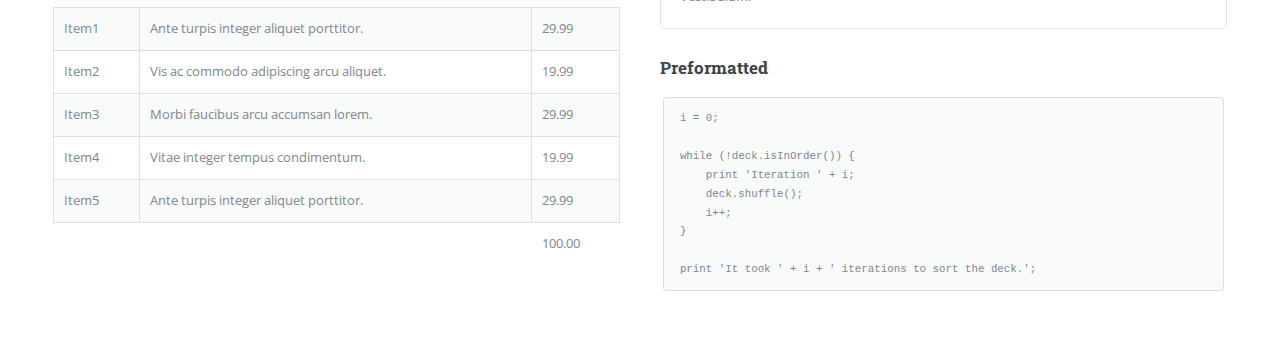
<file: elements.html>
<!DOCTYPE HTML>
<!--
	Editorial by HTML5 UP
	html5up.net | @ajlkn
	Free for personal and commercial use under the CCA 3.0 license (html5up.net/license)
-->
<html>
	<head>
		<title>Elements - Editorial by HTML5 UP</title>
		<meta charset="utf-8" />
		<meta name="viewport" content="width=device-width, initial-scale=1, user-scalable=no" />
		<link rel="stylesheet" href="assets/css/main.css" />
	</head>
	<body class="is-preload">

		<!-- Wrapper -->
			<div id="wrapper">

				<!-- Main -->
					<div id="main">
						<div class="inner">

							<!-- Header -->
								<header id="header">
									<a href="index.html" class="logo"><strong>Editorial</strong> by HTML5 UP</a>
									<ul class="icons">
										<li><a href="#" class="icon brands fa-twitter"><span class="label">Twitter</span></a></li>
										<li><a href="#" class="icon brands fa-facebook-f"><span class="label">Facebook</span></a></li>
										<li><a href="#" class="icon brands fa-snapchat-ghost"><span class="label">Snapchat</span></a></li>
										<li><a href="#" class="icon brands fa-instagram"><span class="label">Instagram</span></a></li>
										<li><a href="#" class="icon brands fa-medium-m"><span class="label">Medium</span></a></li>
									</ul>
								</header>

							<!-- Content -->
								<section>
									<header class="main">
										<h1>Elements</h1>
									</header>

									<!-- Content -->
										<h2 id="content">Sample Content</h2>
										<p>Praesent ac adipiscing ullamcorper semper ut amet ac risus. Lorem sapien ut odio odio nunc. Ac adipiscing nibh porttitor erat risus justo adipiscing adipiscing amet placerat accumsan. Vis. Faucibus odio magna tempus adipiscing a non. In mi primis arcu ut non accumsan vivamus ac blandit adipiscing adipiscing arcu metus praesent turpis eu ac lacinia nunc ac commodo gravida adipiscing eget accumsan ac nunc adipiscing adipiscing lorem ipsum dolor sit amet nullam veroeros adipiscing.</p>
										<div class="row">
											<div class="col-6 col-12-small">
												<h3>Sem turpis amet semper</h3>
												<p>Nunc lacinia ante nunc ac lobortis. Interdum adipiscing gravida odio porttitor sem non mi integer non faucibus ornare mi ut ante amet placerat aliquet. Volutpat commodo eu sed ante lacinia. Sapien a lorem in integer ornare praesent commodo adipiscing arcu in massa commodo lorem accumsan at odio massa ac ac. Semper adipiscing varius montes viverra nibh in adipiscing blandit tempus accumsan.</p>
											</div>
											<div class="col-6 col-12-small">
												<h3>Magna odio tempus commodo</h3>
												<p>In arcu accumsan arcu adipiscing accumsan orci ac. Felis id enim aliquet. Accumsan ac integer lobortis commodo ornare aliquet accumsan erat tempus amet porttitor. Ante commodo blandit adipiscing integer semper orci eget. Faucibus commodo adipiscing mi eu nullam accumsan morbi arcu ornare odio mi adipiscing nascetur lacus ac interdum morbi accumsan vis mi accumsan.</p>
											</div>
											<!-- Break -->
											<div class="col-4 col-12-medium">
												<h3>Interdum sapien gravida</h3>
												<p>Nunc lacinia ante nunc ac lobortis. Interdum adipiscing gravida odio porttitor sem non mi integer non faucibus ornare mi ut ante amet placerat aliquet. Volutpat eu sed ante lacinia sapien lorem accumsan varius montes viverra nibh in adipiscing blandit.</p>
											</div>
											<div class="col-4 col-12-medium">
												<h3>Faucibus consequat lorem</h3>
												<p>Nunc lacinia ante nunc ac lobortis. Interdum adipiscing gravida odio porttitor sem non mi integer non faucibus ornare mi ut ante amet placerat aliquet. Volutpat eu sed ante lacinia sapien lorem accumsan varius montes viverra nibh in adipiscing blandit.</p>
											</div>
											<div class="col-4 col-12-medium">
												<h3>Accumsan montes viverra</h3>
												<p>Nunc lacinia ante nunc ac lobortis. Interdum adipiscing gravida odio porttitor sem non mi integer non faucibus ornare mi ut ante amet placerat aliquet. Volutpat eu sed ante lacinia sapien lorem accumsan varius montes viverra nibh in adipiscing blandit.</p>
											</div>
										</div>

									<hr class="major" />

									<!-- Elements -->
										<h2 id="elements">Elements</h2>
										<div class="row gtr-200">
											<div class="col-6 col-12-medium">

												<!-- Text stuff -->
													<h3>Text</h3>
													<p>This is <b>bold</b> and this is <strong>strong</strong>. This is <i>italic</i> and this is <em>emphasized</em>.
													This is <sup>superscript</sup> text and this is <sub>subscript</sub> text.
													This is <u>underlined</u> and this is code: <code>for (;;) { ... }</code>.
													Finally, this is a <a href="#">link</a>.</p>
													<hr />
													<h2>Heading Level 2</h2>
													<h3>Heading Level 3</h3>
													<h4>Heading Level 4</h4>
													<hr />
													<p>Nunc lacinia ante nunc ac lobortis. Interdum adipiscing gravida odio porttitor sem non mi integer non faucibus ornare mi ut ante amet placerat aliquet. Volutpat eu sed ante lacinia sapien lorem accumsan varius montes viverra nibh in adipiscing blandit tempus accumsan.</p>

												<!-- Lists -->
													<h3>Lists</h3>
													<div class="row">
														<div class="col-6 col-12-small">

															<h4>Unordered</h4>
															<ul>
																<li>Dolor etiam magna etiam.</li>
																<li>Sagittis lorem eleifend.</li>
																<li>Felis dolore viverra.</li>
															</ul>

															<h4>Alternate</h4>
															<ul class="alt">
																<li>Dolor etiam magna etiam.</li>
																<li>Sagittis lorem eleifend.</li>
																<li>Felis feugiat viverra.</li>
															</ul>

														</div>
														<div class="col-6 col-12-small">

															<h4>Ordered</h4>
															<ol>
																<li>Dolor etiam magna etiam.</li>
																<li>Etiam vel lorem sed viverra.</li>
																<li>Felis dolore viverra.</li>
																<li>Dolor etiam magna etiam.</li>
																<li>Etiam vel lorem sed viverra.</li>
																<li>Felis dolore viverra.</li>
															</ol>

															<h4>Icons</h4>
															<ul class="icons">
																<li><a href="#" class="icon brands fa-twitter"><span class="label">Twitter</span></a></li>
																<li><a href="#" class="icon brands fa-facebook-f"><span class="label">Facebook</span></a></li>
																<li><a href="#" class="icon brands fa-instagram"><span class="label">Instagram</span></a></li>
																<li><a href="#" class="icon brands fa-github"><span class="label">Github</span></a></li>
																<li><a href="#" class="icon brands fa-dribbble"><span class="label">Dribbble</span></a></li>
																<li><a href="#" class="icon brands fa-tumblr"><span class="label">Tumblr</span></a></li>
															</ul>

														</div>
													</div>
													<h4>Definition</h4>
													<dl>
														<dt>Item1</dt>
														<dd>
															<p>Lorem ipsum dolor vestibulum ante ipsum primis in faucibus vestibulum. Blandit adipiscing eu felis iaculis volutpat ac adipiscing accumsan eu faucibus. Integer ac pellentesque praesent. Lorem ipsum dolor.</p>
														</dd>
														<dt>Item2</dt>
														<dd>
															<p>Lorem ipsum dolor vestibulum ante ipsum primis in faucibus vestibulum. Blandit adipiscing eu felis iaculis volutpat ac adipiscing accumsan eu faucibus. Integer ac pellentesque praesent. Lorem ipsum dolor.</p>
														</dd>
														<dt>Item3</dt>
														<dd>
															<p>Lorem ipsum dolor vestibulum ante ipsum primis in faucibus vestibulum. Blandit adipiscing eu felis iaculis volutpat ac adipiscing accumsan eu faucibus. Integer ac pellentesque praesent. Lorem ipsum dolor.</p>
														</dd>
													</dl>

													<h4>Actions</h4>
													<ul class="actions">
														<li><a href="#" class="button primary">Default</a></li>
														<li><a href="#" class="button">Default</a></li>
													</ul>
													<ul class="actions small">
														<li><a href="#" class="button primary small">Small</a></li>
														<li><a href="#" class="button small">Small</a></li>
													</ul>
													<div class="row">
														<div class="col-6 col-12-small">
															<ul class="actions stacked">
																<li><a href="#" class="button primary">Default</a></li>
																<li><a href="#" class="button">Default</a></li>
															</ul>
														</div>
														<div class="col-6 col-12-small">
															<ul class="actions stacked">
																<li><a href="#" class="button primary small">Small</a></li>
																<li><a href="#" class="button small">Small</a></li>
															</ul>
														</div>
														<div class="col-6 col-12-small">
															<ul class="actions stacked">
																<li><a href="#" class="button primary fit">Default</a></li>
																<li><a href="#" class="button fit">Default</a></li>
															</ul>
														</div>
														<div class="col-6 col-12-small">
															<ul class="actions stacked">
																<li><a href="#" class="button primary small fit">Small</a></li>
																<li><a href="#" class="button small fit">Small</a></li>
															</ul>
														</div>
													</div>

													<h4>Pagination</h4>
													<ul class="pagination">
														<li><span class="button disabled">Prev</span></li>
														<li><a href="#" class="page active">1</a></li>
														<li><a href="#" class="page">2</a></li>
														<li><a href="#" class="page">3</a></li>
														<li><span>&hellip;</span></li>
														<li><a href="#" class="page">8</a></li>
														<li><a href="#" class="page">9</a></li>
														<li><a href="#" class="page">10</a></li>
														<li><a href="#" class="button">Next</a></li>
													</ul>

												<!-- Blockquote -->
													<h3>Blockquote</h3>
													<blockquote>Lorem ipsum dolor vestibulum ante ipsum primis in faucibus vestibulum. Blandit adipiscing eu felis iaculis volutpat ac adipiscing accumsan eu faucibus. Integer ac pellentesque praesent. Lorem ipsum dolor. Lorem ipsum dolor vestibulum ante ipsum primis in faucibus vestibulum. Blandit adipiscing eu felis iaculis volutpat ac adipiscing accumsan eu faucibus.</blockquote>

												<!-- Table -->
													<h3>Table</h3>

													<h4>Default</h4>
													<div class="table-wrapper">
														<table>
															<thead>
																<tr>
																	<th>Name</th>
																	<th>Description</th>
																	<th>Price</th>
																</tr>
															</thead>
															<tbody>
																<tr>
																	<td>Item1</td>
																	<td>Ante turpis integer aliquet porttitor.</td>
																	<td>29.99</td>
																</tr>
																<tr>
																	<td>Item2</td>
																	<td>Vis ac commodo adipiscing arcu aliquet.</td>
																	<td>19.99</td>
																</tr>
																<tr>
																	<td>Item3</td>
																	<td> Morbi faucibus arcu accumsan lorem.</td>
																	<td>29.99</td>
																</tr>
																<tr>
																	<td>Item4</td>
																	<td>Vitae integer tempus condimentum.</td>
																	<td>19.99</td>
																</tr>
																<tr>
																	<td>Item5</td>
																	<td>Ante turpis integer aliquet porttitor.</td>
																	<td>29.99</td>
																</tr>
															</tbody>
															<tfoot>
																<tr>
																	<td colspan="2"></td>
																	<td>100.00</td>
																</tr>
															</tfoot>
														</table>
													</div>

													<h4>Alternate</h4>
													<div class="table-wrapper">
														<table class="alt">
															<thead>
																<tr>
																	<th>Name</th>
																	<th>Description</th>
																	<th>Price</th>
																</tr>
															</thead>
															<tbody>
																<tr>
																	<td>Item1</td>
																	<td>Ante turpis integer aliquet porttitor.</td>
																	<td>29.99</td>
																</tr>
																<tr>
																	<td>Item2</td>
																	<td>Vis ac commodo adipiscing arcu aliquet.</td>
																	<td>19.99</td>
																</tr>
																<tr>
																	<td>Item3</td>
																	<td> Morbi faucibus arcu accumsan lorem.</td>
																	<td>29.99</td>
																</tr>
																<tr>
																	<td>Item4</td>
																	<td>Vitae integer tempus condimentum.</td>
																	<td>19.99</td>
																</tr>
																<tr>
																	<td>Item5</td>
																	<td>Ante turpis integer aliquet porttitor.</td>
																	<td>29.99</td>
																</tr>
															</tbody>
															<tfoot>
																<tr>
																	<td colspan="2"></td>
																	<td>100.00</td>
																</tr>
															</tfoot>
														</table>
													</div>

											</div>
											<div class="col-6 col-12-medium">

												<!-- Buttons -->
													<h3>Buttons</h3>
													<ul class="actions">
														<li><a href="#" class="button primary">Primary</a></li>
														<li><a href="#" class="button">Default</a></li>
													</ul>
													<ul class="actions">
														<li><a href="#" class="button large">Large</a></li>
														<li><a href="#" class="button">Default</a></li>
														<li><a href="#" class="button small">Small</a></li>
													</ul>
													<ul class="actions">
														<li><a href="#" class="button primary large">Large</a></li>
														<li><a href="#" class="button primary">Default</a></li>
														<li><a href="#" class="button primary small">Small</a></li>
													</ul>
													<ul class="actions fit">
														<li><a href="#" class="button primary fit">Fit</a></li>
														<li><a href="#" class="button fit">Fit</a></li>
													</ul>
													<ul class="actions fit small">
														<li><a href="#" class="button primary fit small">Fit + Small</a></li>
														<li><a href="#" class="button fit small">Fit + Small</a></li>
													</ul>
													<ul class="actions">
														<li><a href="#" class="button primary icon solid fa-search">Icon</a></li>
														<li><a href="#" class="button icon solid fa-download">Icon</a></li>
													</ul>
													<ul class="actions">
														<li><span class="button primary disabled">Primary</span></li>
														<li><span class="button disabled">Default</span></li>
													</ul>

												<!-- Form -->
													<h3>Form</h3>

													<form method="post" action="#">
														<div class="row gtr-uniform">
															<div class="col-6 col-12-xsmall">
																<input type="text" name="demo-name" id="demo-name" value="" placeholder="Name" />
															</div>
															<div class="col-6 col-12-xsmall">
																<input type="email" name="demo-email" id="demo-email" value="" placeholder="Email" />
															</div>
															<!-- Break -->
															<div class="col-12">
																<select name="demo-category" id="demo-category">
																	<option value="">- Category -</option>
																	<option value="1">Manufacturing</option>
																	<option value="1">Shipping</option>
																	<option value="1">Administration</option>
																	<option value="1">Human Resources</option>
																</select>
															</div>
															<!-- Break -->
															<div class="col-4 col-12-small">
																<input type="radio" id="demo-priority-low" name="demo-priority" checked>
																<label for="demo-priority-low">Low</label>
															</div>
															<div class="col-4 col-12-small">
																<input type="radio" id="demo-priority-normal" name="demo-priority">
																<label for="demo-priority-normal">Normal</label>
															</div>
															<div class="col-4 col-12-small">
																<input type="radio" id="demo-priority-high" name="demo-priority">
																<label for="demo-priority-high">High</label>
															</div>
															<!-- Break -->
															<div class="col-6 col-12-small">
																<input type="checkbox" id="demo-copy" name="demo-copy">
																<label for="demo-copy">Email me a copy</label>
															</div>
															<div class="col-6 col-12-small">
																<input type="checkbox" id="demo-human" name="demo-human" checked>
																<label for="demo-human">I am a human</label>
															</div>
															<!-- Break -->
															<div class="col-12">
																<textarea name="demo-message" id="demo-message" placeholder="Enter your message" rows="6"></textarea>
															</div>
															<!-- Break -->
															<div class="col-12">
																<ul class="actions">
																	<li><input type="submit" value="Send Message" class="primary" /></li>
																	<li><input type="reset" value="Reset" /></li>
																</ul>
															</div>
														</div>
													</form>

												<!-- Image -->
													<h3>Image</h3>

													<h4>Fit</h4>
													<span class="image fit"><img src="images/pic11.jpg" alt="" /></span>
													<div class="box alt">
														<div class="row gtr-50 gtr-uniform">
															<div class="col-4"><span class="image fit"><img src="images/pic01.jpg" alt="" /></span></div>
															<div class="col-4"><span class="image fit"><img src="images/pic02.jpg" alt="" /></span></div>
															<div class="col-4"><span class="image fit"><img src="images/pic03.jpg" alt="" /></span></div>
															<!-- Break -->
															<div class="col-4"><span class="image fit"><img src="images/pic03.jpg" alt="" /></span></div>
															<div class="col-4"><span class="image fit"><img src="images/pic01.jpg" alt="" /></span></div>
															<div class="col-4"><span class="image fit"><img src="images/pic02.jpg" alt="" /></span></div>
															<!-- Break -->
															<div class="col-4"><span class="image fit"><img src="images/pic02.jpg" alt="" /></span></div>
															<div class="col-4"><span class="image fit"><img src="images/pic03.jpg" alt="" /></span></div>
															<div class="col-4"><span class="image fit"><img src="images/pic01.jpg" alt="" /></span></div>
														</div>
													</div>

													<h4>Left &amp; Right</h4>
													<p><span class="image left"><img src="images/pic01.jpg" alt="" /></span>Lorem ipsum dolor sit accumsan interdum nisi, quis tincidunt felis sagittis eget. tempus euismod. Vestibulum ante ipsum primis in faucibus vestibulum. Blandit adipiscing eu felis iaculis volutpat ac adipiscing accumsan eu faucibus. Integer ac pellentesque praesent tincidunt felis sagittis eget. tempus euismod. Vestibulum ante ipsum primis sagittis eget. tempus euismod. Vestibulum ante ipsum primis in faucibus vestibulum. Blandit adipiscing eu felis iaculis volutpat ac adipiscing accumsan eu faucibus. Integer ac pellentesque praesent.</p>
													<p><span class="image right"><img src="images/pic02.jpg" alt="" /></span>Lorem ipsum dolor sit accumsan interdum nisi, quis tincidunt felis sagittis eget. tempus euismod. Vestibulum ante ipsum primis in faucibus vestibulum. Blandit adipiscing eu felis iaculis volutpat ac adipiscing accumsan eu faucibus. Integer ac pellentesque praesent tincidunt felis sagittis eget. tempus euismod. Vestibulum ante ipsum primis sagittis eget. tempus euismod. Vestibulum ante ipsum primis in faucibus vestibulum. Blandit adipiscing eu felis iaculis volutpat ac adipiscing accumsan eu faucibus. Integer ac pellentesque praesent.</p>

												<!-- Box -->
													<h3>Box</h3>
													<div class="box">
														<p>Felis sagittis eget tempus primis in faucibus vestibulum. Blandit adipiscing eu felis iaculis volutpat ac adipiscing accumsan eu faucibus. Integer ac pellentesque praesent tincidunt felis sagittis eget. tempus euismod. Magna sed etiam ante ipsum primis in faucibus vestibulum.</p>
													</div>

												<!-- Preformatted Code -->
													<h3>Preformatted</h3>
													<pre><code>i = 0;

while (!deck.isInOrder()) {
    print 'Iteration ' + i;
    deck.shuffle();
    i++;
}

print 'It took ' + i + ' iterations to sort the deck.';
</code></pre>

											</div>
										</div>

								</section>

						</div>
					</div>

				<!-- Sidebar -->
					<div id="sidebar">
						<div class="inner">

							<!-- Search -->
								<section id="search" class="alt">
									<form method="post" action="#">
										<input type="text" name="query" id="query" placeholder="Search" />
									</form>
								</section>

							<!-- Menu -->
								<nav id="menu">
									<header class="major">
										<h2>Menu</h2>
									</header>
									<ul>
										<li><a href="index.html">Homepage</a></li>
										<li><a href="generic.html">Generic</a></li>
										<li><a href="elements.html">Elements</a></li>
										<li>
											<span class="opener">Submenu</span>
											<ul>
												<li><a href="#">Lorem Dolor</a></li>
												<li><a href="#">Ipsum Adipiscing</a></li>
												<li><a href="#">Tempus Magna</a></li>
												<li><a href="#">Feugiat Veroeros</a></li>
											</ul>
										</li>
										<li><a href="#">Etiam Dolore</a></li>
										<li><a href="#">Adipiscing</a></li>
										<li>
											<span class="opener">Another Submenu</span>
											<ul>
												<li><a href="#">Lorem Dolor</a></li>
												<li><a href="#">Ipsum Adipiscing</a></li>
												<li><a href="#">Tempus Magna</a></li>
												<li><a href="#">Feugiat Veroeros</a></li>
											</ul>
										</li>
										<li><a href="#">Maximus Erat</a></li>
										<li><a href="#">Sapien Mauris</a></li>
										<li><a href="#">Amet Lacinia</a></li>
									</ul>
								</nav>

							<!-- Section -->
								<section>
									<header class="major">
										<h2>Ante interdum</h2>
									</header>
									<div class="mini-posts">
										<article>
											<a href="#" class="image"><img src="images/pic07.jpg" alt="" /></a>
											<p>Aenean ornare velit lacus, ac varius enim lorem ullamcorper dolore aliquam.</p>
										</article>
										<article>
											<a href="#" class="image"><img src="images/pic08.jpg" alt="" /></a>
											<p>Aenean ornare velit lacus, ac varius enim lorem ullamcorper dolore aliquam.</p>
										</article>
										<article>
											<a href="#" class="image"><img src="images/pic09.jpg" alt="" /></a>
											<p>Aenean ornare velit lacus, ac varius enim lorem ullamcorper dolore aliquam.</p>
										</article>
									</div>
									<ul class="actions">
										<li><a href="#" class="button">More</a></li>
									</ul>
								</section>

							<!-- Section -->
								<section>
									<header class="major">
										<h2>Get in touch</h2>
									</header>
									<p>Sed varius enim lorem ullamcorper dolore aliquam aenean ornare velit lacus, ac varius enim lorem ullamcorper dolore. Proin sed aliquam facilisis ante interdum. Sed nulla amet lorem feugiat tempus aliquam.</p>
									<ul class="contact">
										<li class="icon solid fa-envelope"><a href="#">information@untitled.tld</a></li>
										<li class="icon solid fa-phone">(000) 000-0000</li>
										<li class="icon solid fa-home">1234 Somewhere Road #8254<br />
										Nashville, TN 00000-0000</li>
									</ul>
								</section>

							<!-- Footer -->
								<footer id="footer">
									<p class="copyright">&copy; Untitled. All rights reserved. Demo Images: <a href="https://unsplash.com">Unsplash</a>. Design: <a href="https://html5up.net">HTML5 UP</a>.</p>
								</footer>

						</div>
					</div>

			</div>

		<!-- Scripts -->
			<script src="assets/js/jquery.min.js"></script>
			<script src="assets/js/browser.min.js"></script>
			<script src="assets/js/breakpoints.min.js"></script>
			<script src="assets/js/util.js"></script>
			<script src="assets/js/main.js"></script>

	</body>
</html>
</file>
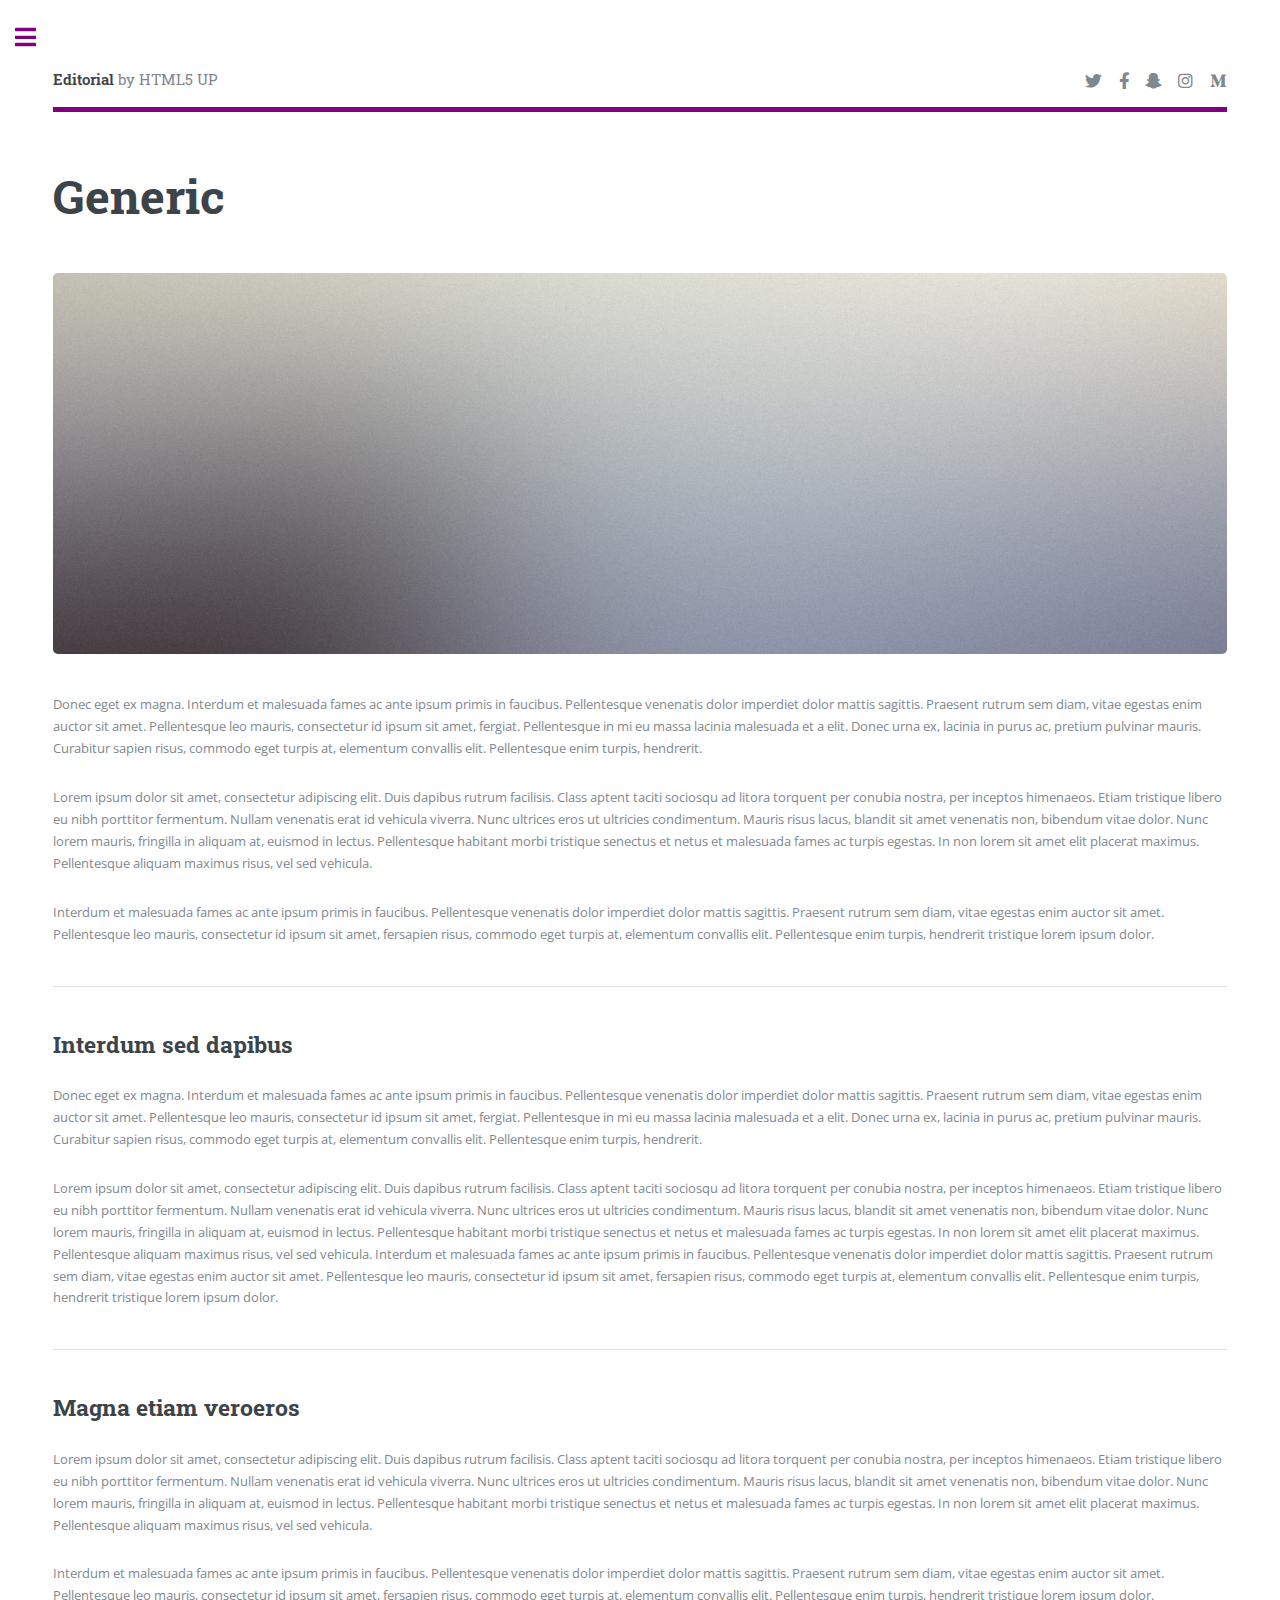
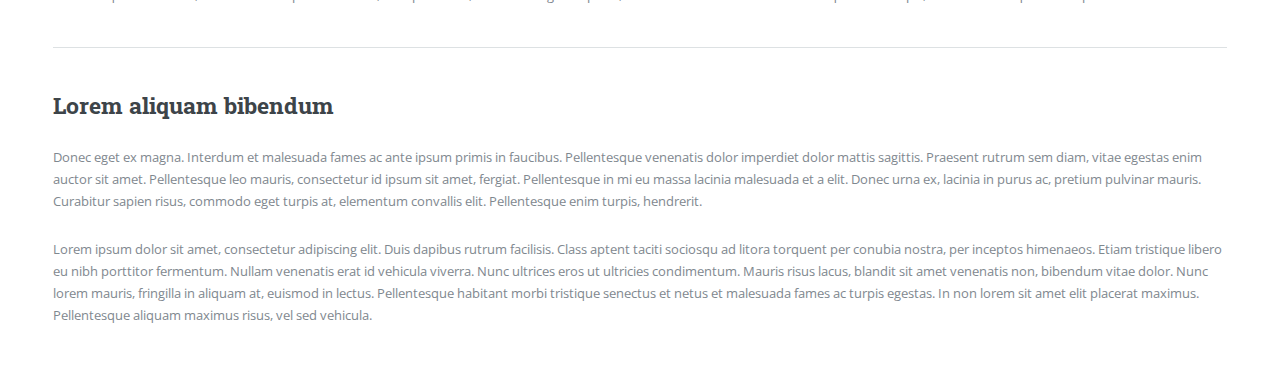
<file: generic.html>
<!DOCTYPE HTML>
<!--
	Editorial by HTML5 UP
	html5up.net | @ajlkn
	Free for personal and commercial use under the CCA 3.0 license (html5up.net/license)
-->
<html>
	<head>
		<title>Generic - Editorial by HTML5 UP</title>
		<meta charset="utf-8" />
		<meta name="viewport" content="width=device-width, initial-scale=1, user-scalable=no" />
		<link rel="stylesheet" href="assets/css/main.css" />
	</head>
	<body class="is-preload">

		<!-- Wrapper -->
			<div id="wrapper">

				<!-- Main -->
					<div id="main">
						<div class="inner">

							<!-- Header -->
								<header id="header">
									<a href="index.html" class="logo"><strong>Editorial</strong> by HTML5 UP</a>
									<ul class="icons">
										<li><a href="#" class="icon brands fa-twitter"><span class="label">Twitter</span></a></li>
										<li><a href="#" class="icon brands fa-facebook-f"><span class="label">Facebook</span></a></li>
										<li><a href="#" class="icon brands fa-snapchat-ghost"><span class="label">Snapchat</span></a></li>
										<li><a href="#" class="icon brands fa-instagram"><span class="label">Instagram</span></a></li>
										<li><a href="#" class="icon brands fa-medium-m"><span class="label">Medium</span></a></li>
									</ul>
								</header>

							<!-- Content -->
								<section>
									<header class="main">
										<h1>Generic</h1>
									</header>

									<span class="image main"><img src="images/pic11.jpg" alt="" /></span>

									<p>Donec eget ex magna. Interdum et malesuada fames ac ante ipsum primis in faucibus. Pellentesque venenatis dolor imperdiet dolor mattis sagittis. Praesent rutrum sem diam, vitae egestas enim auctor sit amet. Pellentesque leo mauris, consectetur id ipsum sit amet, fergiat. Pellentesque in mi eu massa lacinia malesuada et a elit. Donec urna ex, lacinia in purus ac, pretium pulvinar mauris. Curabitur sapien risus, commodo eget turpis at, elementum convallis elit. Pellentesque enim turpis, hendrerit.</p>
									<p>Lorem ipsum dolor sit amet, consectetur adipiscing elit. Duis dapibus rutrum facilisis. Class aptent taciti sociosqu ad litora torquent per conubia nostra, per inceptos himenaeos. Etiam tristique libero eu nibh porttitor fermentum. Nullam venenatis erat id vehicula viverra. Nunc ultrices eros ut ultricies condimentum. Mauris risus lacus, blandit sit amet venenatis non, bibendum vitae dolor. Nunc lorem mauris, fringilla in aliquam at, euismod in lectus. Pellentesque habitant morbi tristique senectus et netus et malesuada fames ac turpis egestas. In non lorem sit amet elit placerat maximus. Pellentesque aliquam maximus risus, vel sed vehicula.</p>
									<p>Interdum et malesuada fames ac ante ipsum primis in faucibus. Pellentesque venenatis dolor imperdiet dolor mattis sagittis. Praesent rutrum sem diam, vitae egestas enim auctor sit amet. Pellentesque leo mauris, consectetur id ipsum sit amet, fersapien risus, commodo eget turpis at, elementum convallis elit. Pellentesque enim turpis, hendrerit tristique lorem ipsum dolor.</p>

									<hr class="major" />

									<h2>Interdum sed dapibus</h2>
									<p>Donec eget ex magna. Interdum et malesuada fames ac ante ipsum primis in faucibus. Pellentesque venenatis dolor imperdiet dolor mattis sagittis. Praesent rutrum sem diam, vitae egestas enim auctor sit amet. Pellentesque leo mauris, consectetur id ipsum sit amet, fergiat. Pellentesque in mi eu massa lacinia malesuada et a elit. Donec urna ex, lacinia in purus ac, pretium pulvinar mauris. Curabitur sapien risus, commodo eget turpis at, elementum convallis elit. Pellentesque enim turpis, hendrerit.</p>
									<p>Lorem ipsum dolor sit amet, consectetur adipiscing elit. Duis dapibus rutrum facilisis. Class aptent taciti sociosqu ad litora torquent per conubia nostra, per inceptos himenaeos. Etiam tristique libero eu nibh porttitor fermentum. Nullam venenatis erat id vehicula viverra. Nunc ultrices eros ut ultricies condimentum. Mauris risus lacus, blandit sit amet venenatis non, bibendum vitae dolor. Nunc lorem mauris, fringilla in aliquam at, euismod in lectus. Pellentesque habitant morbi tristique senectus et netus et malesuada fames ac turpis egestas. In non lorem sit amet elit placerat maximus. Pellentesque aliquam maximus risus, vel sed vehicula. Interdum et malesuada fames ac ante ipsum primis in faucibus. Pellentesque venenatis dolor imperdiet dolor mattis sagittis. Praesent rutrum sem diam, vitae egestas enim auctor sit amet. Pellentesque leo mauris, consectetur id ipsum sit amet, fersapien risus, commodo eget turpis at, elementum convallis elit. Pellentesque enim turpis, hendrerit tristique lorem ipsum dolor.</p>

									<hr class="major" />

									<h2>Magna etiam veroeros</h2>
									<p>Lorem ipsum dolor sit amet, consectetur adipiscing elit. Duis dapibus rutrum facilisis. Class aptent taciti sociosqu ad litora torquent per conubia nostra, per inceptos himenaeos. Etiam tristique libero eu nibh porttitor fermentum. Nullam venenatis erat id vehicula viverra. Nunc ultrices eros ut ultricies condimentum. Mauris risus lacus, blandit sit amet venenatis non, bibendum vitae dolor. Nunc lorem mauris, fringilla in aliquam at, euismod in lectus. Pellentesque habitant morbi tristique senectus et netus et malesuada fames ac turpis egestas. In non lorem sit amet elit placerat maximus. Pellentesque aliquam maximus risus, vel sed vehicula.</p>
									<p>Interdum et malesuada fames ac ante ipsum primis in faucibus. Pellentesque venenatis dolor imperdiet dolor mattis sagittis. Praesent rutrum sem diam, vitae egestas enim auctor sit amet. Pellentesque leo mauris, consectetur id ipsum sit amet, fersapien risus, commodo eget turpis at, elementum convallis elit. Pellentesque enim turpis, hendrerit tristique lorem ipsum dolor.</p>

									<hr class="major" />

									<h2>Lorem aliquam bibendum</h2>
									<p>Donec eget ex magna. Interdum et malesuada fames ac ante ipsum primis in faucibus. Pellentesque venenatis dolor imperdiet dolor mattis sagittis. Praesent rutrum sem diam, vitae egestas enim auctor sit amet. Pellentesque leo mauris, consectetur id ipsum sit amet, fergiat. Pellentesque in mi eu massa lacinia malesuada et a elit. Donec urna ex, lacinia in purus ac, pretium pulvinar mauris. Curabitur sapien risus, commodo eget turpis at, elementum convallis elit. Pellentesque enim turpis, hendrerit.</p>
									<p>Lorem ipsum dolor sit amet, consectetur adipiscing elit. Duis dapibus rutrum facilisis. Class aptent taciti sociosqu ad litora torquent per conubia nostra, per inceptos himenaeos. Etiam tristique libero eu nibh porttitor fermentum. Nullam venenatis erat id vehicula viverra. Nunc ultrices eros ut ultricies condimentum. Mauris risus lacus, blandit sit amet venenatis non, bibendum vitae dolor. Nunc lorem mauris, fringilla in aliquam at, euismod in lectus. Pellentesque habitant morbi tristique senectus et netus et malesuada fames ac turpis egestas. In non lorem sit amet elit placerat maximus. Pellentesque aliquam maximus risus, vel sed vehicula.</p>

								</section>

						</div>
					</div>

				<!-- Sidebar -->
					<div id="sidebar">
						<div class="inner">

							<!-- Search -->
								<section id="search" class="alt">
									<form method="post" action="#">
										<input type="text" name="query" id="query" placeholder="Search" />
									</form>
								</section>

							<!-- Menu -->
								<nav id="menu">
									<header class="major">
										<h2>Menu</h2>
									</header>
									<ul>
										<li><a href="index.html">Homepage</a></li>
										<li><a href="generic.html">Generic</a></li>
										<li><a href="elements.html">Elements</a></li>
										<li>
											<span class="opener">Submenu</span>
											<ul>
												<li><a href="#">Lorem Dolor</a></li>
												<li><a href="#">Ipsum Adipiscing</a></li>
												<li><a href="#">Tempus Magna</a></li>
												<li><a href="#">Feugiat Veroeros</a></li>
											</ul>
										</li>
										<li><a href="#">Etiam Dolore</a></li>
										<li><a href="#">Adipiscing</a></li>
										<li>
											<span class="opener">Another Submenu</span>
											<ul>
												<li><a href="#">Lorem Dolor</a></li>
												<li><a href="#">Ipsum Adipiscing</a></li>
												<li><a href="#">Tempus Magna</a></li>
												<li><a href="#">Feugiat Veroeros</a></li>
											</ul>
										</li>
										<li><a href="#">Maximus Erat</a></li>
										<li><a href="#">Sapien Mauris</a></li>
										<li><a href="#">Amet Lacinia</a></li>
									</ul>
								</nav>

							<!-- Section -->
								<section>
									<header class="major">
										<h2>Ante interdum</h2>
									</header>
									<div class="mini-posts">
										<article>
											<a href="#" class="image"><img src="images/pic07.jpg" alt="" /></a>
											<p>Aenean ornare velit lacus, ac varius enim lorem ullamcorper dolore aliquam.</p>
										</article>
										<article>
											<a href="#" class="image"><img src="images/pic08.jpg" alt="" /></a>
											<p>Aenean ornare velit lacus, ac varius enim lorem ullamcorper dolore aliquam.</p>
										</article>
										<article>
											<a href="#" class="image"><img src="images/pic09.jpg" alt="" /></a>
											<p>Aenean ornare velit lacus, ac varius enim lorem ullamcorper dolore aliquam.</p>
										</article>
									</div>
									<ul class="actions">
										<li><a href="#" class="button">More</a></li>
									</ul>
								</section>

							<!-- Section -->
								<section>
									<header class="major">
										<h2>Get in touch</h2>
									</header>
									<p>Sed varius enim lorem ullamcorper dolore aliquam aenean ornare velit lacus, ac varius enim lorem ullamcorper dolore. Proin sed aliquam facilisis ante interdum. Sed nulla amet lorem feugiat tempus aliquam.</p>
									<ul class="contact">
										<li class="icon solid fa-envelope"><a href="#">information@untitled.tld</a></li>
										<li class="icon solid fa-phone">(000) 000-0000</li>
										<li class="icon solid fa-home">1234 Somewhere Road #8254<br />
										Nashville, TN 00000-0000</li>
									</ul>
								</section>

							<!-- Footer -->
								<footer id="footer">
									<p class="copyright">&copy; Untitled. All rights reserved. Demo Images: <a href="https://unsplash.com">Unsplash</a>. Design: <a href="https://html5up.net">HTML5 UP</a>.</p>
								</footer>

						</div>
					</div>

			</div>

		<!-- Scripts -->
			<script src="assets/js/jquery.min.js"></script>
			<script src="assets/js/browser.min.js"></script>
			<script src="assets/js/breakpoints.min.js"></script>
			<script src="assets/js/util.js"></script>
			<script src="assets/js/main.js"></script>

	</body>
</html>
</file>
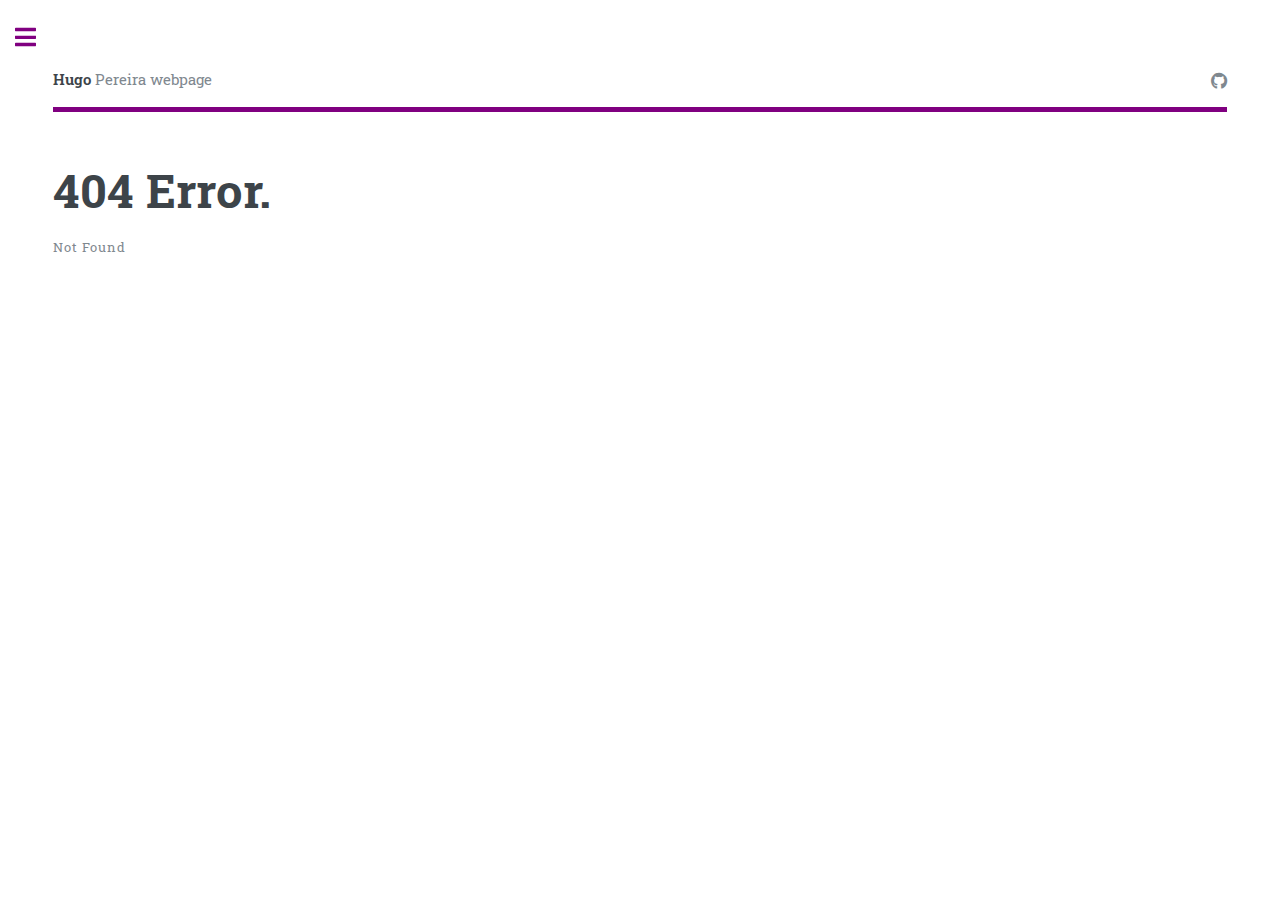
<file: not-found-page.html>
<!DOCTYPE HTML>
<!--
	Editorial by HTML5 UP
	html5up.net | @ajlkn
	Free for personal and commercial use under the CCA 3.0 license (html5up.net/license)
-->
<html>

	<head>
		<title>Hugo Pereira webpage</title>
		<meta charset="utf-8" />
		<meta name="viewport" content="width=device-width, initial-scale=1, user-scalable=no" />
		<link rel="stylesheet" href="assets/css/main.css" />
        
	</head>
	<body class="is-preload">

		<!-- Wrapper -->
			<div id="wrapper">

				<!-- Main -->
					<div id="main">
						<div class="inner">

							<!-- Header -->
								<header id="header">
									<a href="index.html" class="logo"><strong>Hugo</strong> Pereira webpage</a>
									<ul class="icons">
										<li><a href="https://github.com/hdcpereira" class="icon brands fa-github"><span class="label">Github</span></a></li>
																		</ul>
								</header>

							<!-- Banner -->
								<section id="banner">
									<div class="content">
										<header>
											<h1>404 Error.</h1>
											<p>Not Found</p>
										</header>

								</section>

							
						</div>
					</div>

				<!-- Sidebar -->
					<div id="sidebar">
						<div class="inner">

							<!-- Search -->
								<section id="search" class="alt">
									<form method="post" action="#">
										<input type="text" name="query" id="query" placeholder="Busca" />
									</form>
								</section>

							<!-- Menu -->
								<nav id="menu">
									<header class="major">
										<h2>Menu</h2>
									</header>
									<ul>
										<li><a href="index.html">Pagina Inicial</a></li>

										<li>
											<span class="opener">Submenu</span>
											<ul>
												<li><a href="#">Lorem Dolor</a></li>
												<li><a href="#">Ipsum Adipiscing</a></li>
												<li><a href="#">Tempus Magna</a></li>
												<li><a href="#">Feugiat Veroeros</a></li>
											</ul>
										</li>
										
									</ul>
								</nav>

							
							<!-- Section -->
								<section>
									<header class="major">
										<h2>Contato</h2>
									</header>
									<ul class="contact">
										<li class="icon solid fa-envelope"><a href="#">hugodavid@usp.br</a></li>
									</ul>
								</section>

							<!-- Footer -->
								<footer id="footer">
									<p class="copyright">&copy; Hugo Pereira. All rights reserved. Design: <a href="https://html5up.net">HTML5 UP</a>.</p>
								</footer>

						</div>
					</div>

			</div>

		<!-- Scripts -->
			<script src="assets/js/jquery.min.js"></script>
			<script src="assets/js/browser.min.js"></script>
			<script src="assets/js/breakpoints.min.js"></script>
			<script src="assets/js/util.js"></script>
			<script src="assets/js/main.js"></script>

	</body>
</html>
</file>
<file: assets/css/main.css>
@import url(fontawesome-all.min.css);
@import url("https://fonts.googleapis.com/css?family=Open+Sans:400,600,400italic,600italic|Roboto+Slab:400,700");
/*
	Editorial by HTML5 UP
	html5up.net | @ajlkn
	Free for personal and commercial use under the CCA 3.0 license (html5up.net/license)
*/
html, body, div, span, applet, object,
iframe, h1, h2, h3, h4, h5, h6, p, blockquote,
pre, a, abbr, acronym, address, big, cite,
code, del, dfn, em, img, ins, kbd, q, s, samp,
small, strike, strong, sub, sup, tt, var, b,
u, i, center, dl, dt, dd, ol, ul, li, fieldset,
form, label, legend, table, caption, tbody,
tfoot, thead, tr, th, td, article, aside,
canvas, details, embed, figure, figcaption,
footer, header, hgroup, menu, nav, output, ruby,
section, summary, time, mark, audio, video {
  margin: 0;
  padding: 0;
  border: 0;
  font-size: 100%;
  font: inherit;
  vertical-align: baseline; }

article, aside, details, figcaption, figure,
footer, header, hgroup, menu, nav, section {
  display: block; }

body {
  line-height: 1; }

ol, ul {
  list-style: none; }

blockquote, q {
  quotes: none; }
  blockquote:before, blockquote:after, q:before, q:after {
    content: '';
    content: none; }

table {
  border-collapse: collapse;
  border-spacing: 0; }

body {
  -webkit-text-size-adjust: none; }

mark {
  background-color: transparent;
  color: inherit; }

input::-moz-focus-inner {
  border: 0;
  padding: 0; }

input, select, textarea {
  -moz-appearance: none;
  -webkit-appearance: none;
  -ms-appearance: none;
  appearance: none; }

/* Basic */
@-ms-viewport {
  width: device-width; }

body {
  -ms-overflow-style: scrollbar; }

@media screen and (max-width: 480px) {
  html, body {
    min-width: 320px; } }

html {
  box-sizing: border-box; }

*, *:before, *:after {
  box-sizing: inherit; }

body {
  background: #ffffff; }
  body.is-preload *, body.is-preload *:before, body.is-preload *:after, body.is-resizing *, body.is-resizing *:before, body.is-resizing *:after {
    -moz-animation: none !important;
    -webkit-animation: none !important;
    -ms-animation: none !important;
    animation: none !important;
    -moz-transition: none !important;
    -webkit-transition: none !important;
    -ms-transition: none !important;
    transition: none !important; }

/* Type */
body, input, select, textarea {
  color: #7f888f;
  font-family: "Open Sans", sans-serif;
  font-size: 13pt;
  font-weight: 400;
  line-height: 1.65; }
  @media screen and (max-width: 1680px) {
    body, input, select, textarea {
      font-size: 11pt; } }
  @media screen and (max-width: 1280px) {
    body, input, select, textarea {
      font-size: 10pt; } }
  @media screen and (max-width: 360px) {
    body, input, select, textarea {
      font-size: 9pt; } }

a {
  -moz-transition: color 0.2s ease-in-out, border-bottom-color 0.2s ease-in-out;
  -webkit-transition: color 0.2s ease-in-out, border-bottom-color 0.2s ease-in-out;
  -ms-transition: color 0.2s ease-in-out, border-bottom-color 0.2s ease-in-out;
  transition: color 0.2s ease-in-out, border-bottom-color 0.2s ease-in-out;
  border-bottom: dotted 1px;
  color: #800080;
  text-decoration: none; }
  a:hover {
    border-bottom-color: #800080;
    color: #800080 !important; }
    a:hover strong {
      color: inherit; }

strong, b {
  color: #3d4449;
  font-weight: 600; }

em, i {
  font-style: italic; }

p {
  margin: 0 0 2em 0; }

h1, h2, h3, h4, h5, h6 {
  color: #3d4449;
  font-family: "Roboto Slab", serif;
  font-weight: 700;
  line-height: 1.5;
  margin: 0 0 1em 0; }
  h1 a, h2 a, h3 a, h4 a, h5 a, h6 a {
    color: inherit;
    text-decoration: none;
    border-bottom: 0; }

h1 {
  font-size: 4em;
  margin: 0 0 0.5em 0;
  line-height: 1.3; }

h2 {
  font-size: 1.75em; }

h3 {
  font-size: 1.25em; }

h4 {
  font-size: 1.1em; }

h5 {
  font-size: 0.9em; }

h6 {
  font-size: 0.7em; }

@media screen and (max-width: 1680px) {
  h1 {
    font-size: 3.5em; } }

@media screen and (max-width: 980px) {
  h1 {
    font-size: 3.25em; } }

@media screen and (max-width: 736px) {
  h1 {
    font-size: 2em;
    line-height: 1.4; }
  h2 {
    font-size: 1.5em; } }

sub {
  font-size: 0.8em;
  position: relative;
  top: 0.5em; }

sup {
  font-size: 0.8em;
  position: relative;
  top: -0.5em; }

blockquote {
  border-left: solid 3px rgba(210, 215, 217, 0.75);
  font-style: italic;
  margin: 0 0 2em 0;
  padding: 0.5em 0 0.5em 2em; }

code {
  background: rgba(230, 235, 237, 0.25);
  border-radius: 0.375em;
  border: solid 1px rgba(210, 215, 217, 0.75);
  font-family: "Courier New", monospace;
  font-size: 0.9em;
  margin: 0 0.25em;
  padding: 0.25em 0.65em; }

pre {
  -webkit-overflow-scrolling: touch;
  font-family: "Courier New", monospace;
  font-size: 0.9em;
  margin: 0 0 2em 0; }
  pre code {
    display: block;
    line-height: 1.75;
    padding: 1em 1.5em;
    overflow-x: auto; }

hr {
  border: 0;
  border-bottom: solid 1px rgba(210, 215, 217, 0.75);
  margin: 2em 0; }
  hr.major {
    margin: 3em 0; }

.align-left {
  text-align: left; }

.align-center {
  text-align: center; }

.align-right {
  text-align: right; }

/* Row */
.row {
  display: flex;
  flex-wrap: wrap;
  box-sizing: border-box;
  align-items: stretch; }
  .row > * {
    box-sizing: border-box; }
  .row.gtr-uniform > * > :last-child {
    margin-bottom: 0; }
  .row.aln-left {
    justify-content: flex-start; }
  .row.aln-center {
    justify-content: center; }
  .row.aln-right {
    justify-content: flex-end; }
  .row.aln-top {
    align-items: flex-start; }
  .row.aln-middle {
    align-items: center; }
  .row.aln-bottom {
    align-items: flex-end; }
  .row > .imp {
    order: -1; }
  .row > .col-1 {
    width: 8.33333%; }
  .row > .off-1 {
    margin-left: 8.33333%; }
  .row > .col-2 {
    width: 16.66667%; }
  .row > .off-2 {
    margin-left: 16.66667%; }
  .row > .col-3 {
    width: 25%; }
  .row > .off-3 {
    margin-left: 25%; }
  .row > .col-4 {
    width: 33.33333%; }
  .row > .off-4 {
    margin-left: 33.33333%; }
  .row > .col-5 {
    width: 41.66667%; }
  .row > .off-5 {
    margin-left: 41.66667%; }
  .row > .col-6 {
    width: 50%; }
  .row > .off-6 {
    margin-left: 50%; }
  .row > .col-7 {
    width: 58.33333%; }
  .row > .off-7 {
    margin-left: 58.33333%; }
  .row > .col-8 {
    width: 66.66667%; }
  .row > .off-8 {
    margin-left: 66.66667%; }
  .row > .col-9 {
    width: 75%; }
  .row > .off-9 {
    margin-left: 75%; }
  .row > .col-10 {
    width: 83.33333%; }
  .row > .off-10 {
    margin-left: 83.33333%; }
  .row > .col-11 {
    width: 91.66667%; }
  .row > .off-11 {
    margin-left: 91.66667%; }
  .row > .col-12 {
    width: 100%; }
  .row > .off-12 {
    margin-left: 100%; }
  .row.gtr-0 {
    margin-top: 0;
    margin-left: 0em; }
    .row.gtr-0 > * {
      padding: 0 0 0 0em; }
    .row.gtr-0.gtr-uniform {
      margin-top: 0em; }
      .row.gtr-0.gtr-uniform > * {
        padding-top: 0em; }
  .row.gtr-25 {
    margin-top: 0;
    margin-left: -0.375em; }
    .row.gtr-25 > * {
      padding: 0 0 0 0.375em; }
    .row.gtr-25.gtr-uniform {
      margin-top: -0.375em; }
      .row.gtr-25.gtr-uniform > * {
        padding-top: 0.375em; }
  .row.gtr-50 {
    margin-top: 0;
    margin-left: -0.75em; }
    .row.gtr-50 > * {
      padding: 0 0 0 0.75em; }
    .row.gtr-50.gtr-uniform {
      margin-top: -0.75em; }
      .row.gtr-50.gtr-uniform > * {
        padding-top: 0.75em; }
  .row {
    margin-top: 0;
    margin-left: -1.5em; }
    .row > * {
      padding: 0 0 0 1.5em; }
    .row.gtr-uniform {
      margin-top: -1.5em; }
      .row.gtr-uniform > * {
        padding-top: 1.5em; }
  .row.gtr-150 {
    margin-top: 0;
    margin-left: -2.25em; }
    .row.gtr-150 > * {
      padding: 0 0 0 2.25em; }
    .row.gtr-150.gtr-uniform {
      margin-top: -2.25em; }
      .row.gtr-150.gtr-uniform > * {
        padding-top: 2.25em; }
  .row.gtr-200 {
    margin-top: 0;
    margin-left: -3em; }
    .row.gtr-200 > * {
      padding: 0 0 0 3em; }
    .row.gtr-200.gtr-uniform {
      margin-top: -3em; }
      .row.gtr-200.gtr-uniform > * {
        padding-top: 3em; }
  @media screen and (max-width: 1680px) {
    .row {
      display: flex;
      flex-wrap: wrap;
      box-sizing: border-box;
      align-items: stretch; }
      .row > * {
        box-sizing: border-box; }
      .row.gtr-uniform > * > :last-child {
        margin-bottom: 0; }
      .row.aln-left {
        justify-content: flex-start; }
      .row.aln-center {
        justify-content: center; }
      .row.aln-right {
        justify-content: flex-end; }
      .row.aln-top {
        align-items: flex-start; }
      .row.aln-middle {
        align-items: center; }
      .row.aln-bottom {
        align-items: flex-end; }
      .row > .imp-xlarge {
        order: -1; }
      .row > .col-1-xlarge {
        width: 8.33333%; }
      .row > .off-1-xlarge {
        margin-left: 8.33333%; }
      .row > .col-2-xlarge {
        width: 16.66667%; }
      .row > .off-2-xlarge {
        margin-left: 16.66667%; }
      .row > .col-3-xlarge {
        width: 25%; }
      .row > .off-3-xlarge {
        margin-left: 25%; }
      .row > .col-4-xlarge {
        width: 33.33333%; }
      .row > .off-4-xlarge {
        margin-left: 33.33333%; }
      .row > .col-5-xlarge {
        width: 41.66667%; }
      .row > .off-5-xlarge {
        margin-left: 41.66667%; }
      .row > .col-6-xlarge {
        width: 50%; }
      .row > .off-6-xlarge {
        margin-left: 50%; }
      .row > .col-7-xlarge {
        width: 58.33333%; }
      .row > .off-7-xlarge {
        margin-left: 58.33333%; }
      .row > .col-8-xlarge {
        width: 66.66667%; }
      .row > .off-8-xlarge {
        margin-left: 66.66667%; }
      .row > .col-9-xlarge {
        width: 75%; }
      .row > .off-9-xlarge {
        margin-left: 75%; }
      .row > .col-10-xlarge {
        width: 83.33333%; }
      .row > .off-10-xlarge {
        margin-left: 83.33333%; }
      .row > .col-11-xlarge {
        width: 91.66667%; }
      .row > .off-11-xlarge {
        margin-left: 91.66667%; }
      .row > .col-12-xlarge {
        width: 100%; }
      .row > .off-12-xlarge {
        margin-left: 100%; }
      .row.gtr-0 {
        margin-top: 0;
        margin-left: 0em; }
        .row.gtr-0 > * {
          padding: 0 0 0 0em; }
        .row.gtr-0.gtr-uniform {
          margin-top: 0em; }
          .row.gtr-0.gtr-uniform > * {
            padding-top: 0em; }
      .row.gtr-25 {
        margin-top: 0;
        margin-left: -0.375em; }
        .row.gtr-25 > * {
          padding: 0 0 0 0.375em; }
        .row.gtr-25.gtr-uniform {
          margin-top: -0.375em; }
          .row.gtr-25.gtr-uniform > * {
            padding-top: 0.375em; }
      .row.gtr-50 {
        margin-top: 0;
        margin-left: -0.75em; }
        .row.gtr-50 > * {
          padding: 0 0 0 0.75em; }
        .row.gtr-50.gtr-uniform {
          margin-top: -0.75em; }
          .row.gtr-50.gtr-uniform > * {
            padding-top: 0.75em; }
      .row {
        margin-top: 0;
        margin-left: -1.5em; }
        .row > * {
          padding: 0 0 0 1.5em; }
        .row.gtr-uniform {
          margin-top: -1.5em; }
          .row.gtr-uniform > * {
            padding-top: 1.5em; }
      .row.gtr-150 {
        margin-top: 0;
        margin-left: -2.25em; }
        .row.gtr-150 > * {
          padding: 0 0 0 2.25em; }
        .row.gtr-150.gtr-uniform {
          margin-top: -2.25em; }
          .row.gtr-150.gtr-uniform > * {
            padding-top: 2.25em; }
      .row.gtr-200 {
        margin-top: 0;
        margin-left: -3em; }
        .row.gtr-200 > * {
          padding: 0 0 0 3em; }
        .row.gtr-200.gtr-uniform {
          margin-top: -3em; }
          .row.gtr-200.gtr-uniform > * {
            padding-top: 3em; } }
  @media screen and (max-width: 1280px) {
    .row {
      display: flex;
      flex-wrap: wrap;
      box-sizing: border-box;
      align-items: stretch; }
      .row > * {
        box-sizing: border-box; }
      .row.gtr-uniform > * > :last-child {
        margin-bottom: 0; }
      .row.aln-left {
        justify-content: flex-start; }
      .row.aln-center {
        justify-content: center; }
      .row.aln-right {
        justify-content: flex-end; }
      .row.aln-top {
        align-items: flex-start; }
      .row.aln-middle {
        align-items: center; }
      .row.aln-bottom {
        align-items: flex-end; }
      .row > .imp-large {
        order: -1; }
      .row > .col-1-large {
        width: 8.33333%; }
      .row > .off-1-large {
        margin-left: 8.33333%; }
      .row > .col-2-large {
        width: 16.66667%; }
      .row > .off-2-large {
        margin-left: 16.66667%; }
      .row > .col-3-large {
        width: 25%; }
      .row > .off-3-large {
        margin-left: 25%; }
      .row > .col-4-large {
        width: 33.33333%; }
      .row > .off-4-large {
        margin-left: 33.33333%; }
      .row > .col-5-large {
        width: 41.66667%; }
      .row > .off-5-large {
        margin-left: 41.66667%; }
      .row > .col-6-large {
        width: 50%; }
      .row > .off-6-large {
        margin-left: 50%; }
      .row > .col-7-large {
        width: 58.33333%; }
      .row > .off-7-large {
        margin-left: 58.33333%; }
      .row > .col-8-large {
        width: 66.66667%; }
      .row > .off-8-large {
        margin-left: 66.66667%; }
      .row > .col-9-large {
        width: 75%; }
      .row > .off-9-large {
        margin-left: 75%; }
      .row > .col-10-large {
        width: 83.33333%; }
      .row > .off-10-large {
        margin-left: 83.33333%; }
      .row > .col-11-large {
        width: 91.66667%; }
      .row > .off-11-large {
        margin-left: 91.66667%; }
      .row > .col-12-large {
        width: 100%; }
      .row > .off-12-large {
        margin-left: 100%; }
      .row.gtr-0 {
        margin-top: 0;
        margin-left: 0em; }
        .row.gtr-0 > * {
          padding: 0 0 0 0em; }
        .row.gtr-0.gtr-uniform {
          margin-top: 0em; }
          .row.gtr-0.gtr-uniform > * {
            padding-top: 0em; }
      .row.gtr-25 {
        margin-top: 0;
        margin-left: -0.375em; }
        .row.gtr-25 > * {
          padding: 0 0 0 0.375em; }
        .row.gtr-25.gtr-uniform {
          margin-top: -0.375em; }
          .row.gtr-25.gtr-uniform > * {
            padding-top: 0.375em; }
      .row.gtr-50 {
        margin-top: 0;
        margin-left: -0.75em; }
        .row.gtr-50 > * {
          padding: 0 0 0 0.75em; }
        .row.gtr-50.gtr-uniform {
          margin-top: -0.75em; }
          .row.gtr-50.gtr-uniform > * {
            padding-top: 0.75em; }
      .row {
        margin-top: 0;
        margin-left: -1.5em; }
        .row > * {
          padding: 0 0 0 1.5em; }
        .row.gtr-uniform {
          margin-top: -1.5em; }
          .row.gtr-uniform > * {
            padding-top: 1.5em; }
      .row.gtr-150 {
        margin-top: 0;
        margin-left: -2.25em; }
        .row.gtr-150 > * {
          padding: 0 0 0 2.25em; }
        .row.gtr-150.gtr-uniform {
          margin-top: -2.25em; }
          .row.gtr-150.gtr-uniform > * {
            padding-top: 2.25em; }
      .row.gtr-200 {
        margin-top: 0;
        margin-left: -3em; }
        .row.gtr-200 > * {
          padding: 0 0 0 3em; }
        .row.gtr-200.gtr-uniform {
          margin-top: -3em; }
          .row.gtr-200.gtr-uniform > * {
            padding-top: 3em; } }
  @media screen and (max-width: 980px) {
    .row {
      display: flex;
      flex-wrap: wrap;
      box-sizing: border-box;
      align-items: stretch; }
      .row > * {
        box-sizing: border-box; }
      .row.gtr-uniform > * > :last-child {
        margin-bottom: 0; }
      .row.aln-left {
        justify-content: flex-start; }
      .row.aln-center {
        justify-content: center; }
      .row.aln-right {
        justify-content: flex-end; }
      .row.aln-top {
        align-items: flex-start; }
      .row.aln-middle {
        align-items: center; }
      .row.aln-bottom {
        align-items: flex-end; }
      .row > .imp-medium {
        order: -1; }
      .row > .col-1-medium {
        width: 8.33333%; }
      .row > .off-1-medium {
        margin-left: 8.33333%; }
      .row > .col-2-medium {
        width: 16.66667%; }
      .row > .off-2-medium {
        margin-left: 16.66667%; }
      .row > .col-3-medium {
        width: 25%; }
      .row > .off-3-medium {
        margin-left: 25%; }
      .row > .col-4-medium {
        width: 33.33333%; }
      .row > .off-4-medium {
        margin-left: 33.33333%; }
      .row > .col-5-medium {
        width: 41.66667%; }
      .row > .off-5-medium {
        margin-left: 41.66667%; }
      .row > .col-6-medium {
        width: 50%; }
      .row > .off-6-medium {
        margin-left: 50%; }
      .row > .col-7-medium {
        width: 58.33333%; }
      .row > .off-7-medium {
        margin-left: 58.33333%; }
      .row > .col-8-medium {
        width: 66.66667%; }
      .row > .off-8-medium {
        margin-left: 66.66667%; }
      .row > .col-9-medium {
        width: 75%; }
      .row > .off-9-medium {
        margin-left: 75%; }
      .row > .col-10-medium {
        width: 83.33333%; }
      .row > .off-10-medium {
        margin-left: 83.33333%; }
      .row > .col-11-medium {
        width: 91.66667%; }
      .row > .off-11-medium {
        margin-left: 91.66667%; }
      .row > .col-12-medium {
        width: 100%; }
      .row > .off-12-medium {
        margin-left: 100%; }
      .row.gtr-0 {
        margin-top: 0;
        margin-left: 0em; }
        .row.gtr-0 > * {
          padding: 0 0 0 0em; }
        .row.gtr-0.gtr-uniform {
          margin-top: 0em; }
          .row.gtr-0.gtr-uniform > * {
            padding-top: 0em; }
      .row.gtr-25 {
        margin-top: 0;
        margin-left: -0.375em; }
        .row.gtr-25 > * {
          padding: 0 0 0 0.375em; }
        .row.gtr-25.gtr-uniform {
          margin-top: -0.375em; }
          .row.gtr-25.gtr-uniform > * {
            padding-top: 0.375em; }
      .row.gtr-50 {
        margin-top: 0;
        margin-left: -0.75em; }
        .row.gtr-50 > * {
          padding: 0 0 0 0.75em; }
        .row.gtr-50.gtr-uniform {
          margin-top: -0.75em; }
          .row.gtr-50.gtr-uniform > * {
            padding-top: 0.75em; }
      .row {
        margin-top: 0;
        margin-left: -1.5em; }
        .row > * {
          padding: 0 0 0 1.5em; }
        .row.gtr-uniform {
          margin-top: -1.5em; }
          .row.gtr-uniform > * {
            padding-top: 1.5em; }
      .row.gtr-150 {
        margin-top: 0;
        margin-left: -2.25em; }
        .row.gtr-150 > * {
          padding: 0 0 0 2.25em; }
        .row.gtr-150.gtr-uniform {
          margin-top: -2.25em; }
          .row.gtr-150.gtr-uniform > * {
            padding-top: 2.25em; }
      .row.gtr-200 {
        margin-top: 0;
        margin-left: -3em; }
        .row.gtr-200 > * {
          padding: 0 0 0 3em; }
        .row.gtr-200.gtr-uniform {
          margin-top: -3em; }
          .row.gtr-200.gtr-uniform > * {
            padding-top: 3em; } }
  @media screen and (max-width: 736px) {
    .row {
      display: flex;
      flex-wrap: wrap;
      box-sizing: border-box;
      align-items: stretch; }
      .row > * {
        box-sizing: border-box; }
      .row.gtr-uniform > * > :last-child {
        margin-bottom: 0; }
      .row.aln-left {
        justify-content: flex-start; }
      .row.aln-center {
        justify-content: center; }
      .row.aln-right {
        justify-content: flex-end; }
      .row.aln-top {
        align-items: flex-start; }
      .row.aln-middle {
        align-items: center; }
      .row.aln-bottom {
        align-items: flex-end; }
      .row > .imp-small {
        order: -1; }
      .row > .col-1-small {
        width: 8.33333%; }
      .row > .off-1-small {
        margin-left: 8.33333%; }
      .row > .col-2-small {
        width: 16.66667%; }
      .row > .off-2-small {
        margin-left: 16.66667%; }
      .row > .col-3-small {
        width: 25%; }
      .row > .off-3-small {
        margin-left: 25%; }
      .row > .col-4-small {
        width: 33.33333%; }
      .row > .off-4-small {
        margin-left: 33.33333%; }
      .row > .col-5-small {
        width: 41.66667%; }
      .row > .off-5-small {
        margin-left: 41.66667%; }
      .row > .col-6-small {
        width: 50%; }
      .row > .off-6-small {
        margin-left: 50%; }
      .row > .col-7-small {
        width: 58.33333%; }
      .row > .off-7-small {
        margin-left: 58.33333%; }
      .row > .col-8-small {
        width: 66.66667%; }
      .row > .off-8-small {
        margin-left: 66.66667%; }
      .row > .col-9-small {
        width: 75%; }
      .row > .off-9-small {
        margin-left: 75%; }
      .row > .col-10-small {
        width: 83.33333%; }
      .row > .off-10-small {
        margin-left: 83.33333%; }
      .row > .col-11-small {
        width: 91.66667%; }
      .row > .off-11-small {
        margin-left: 91.66667%; }
      .row > .col-12-small {
        width: 100%; }
      .row > .off-12-small {
        margin-left: 100%; }
      .row.gtr-0 {
        margin-top: 0;
        margin-left: 0em; }
        .row.gtr-0 > * {
          padding: 0 0 0 0em; }
        .row.gtr-0.gtr-uniform {
          margin-top: 0em; }
          .row.gtr-0.gtr-uniform > * {
            padding-top: 0em; }
      .row.gtr-25 {
        margin-top: 0;
        margin-left: -0.375em; }
        .row.gtr-25 > * {
          padding: 0 0 0 0.375em; }
        .row.gtr-25.gtr-uniform {
          margin-top: -0.375em; }
          .row.gtr-25.gtr-uniform > * {
            padding-top: 0.375em; }
      .row.gtr-50 {
        margin-top: 0;
        margin-left: -0.75em; }
        .row.gtr-50 > * {
          padding: 0 0 0 0.75em; }
        .row.gtr-50.gtr-uniform {
          margin-top: -0.75em; }
          .row.gtr-50.gtr-uniform > * {
            padding-top: 0.75em; }
      .row {
        margin-top: 0;
        margin-left: -1.5em; }
        .row > * {
          padding: 0 0 0 1.5em; }
        .row.gtr-uniform {
          margin-top: -1.5em; }
          .row.gtr-uniform > * {
            padding-top: 1.5em; }
      .row.gtr-150 {
        margin-top: 0;
        margin-left: -2.25em; }
        .row.gtr-150 > * {
          padding: 0 0 0 2.25em; }
        .row.gtr-150.gtr-uniform {
          margin-top: -2.25em; }
          .row.gtr-150.gtr-uniform > * {
            padding-top: 2.25em; }
      .row.gtr-200 {
        margin-top: 0;
        margin-left: -3em; }
        .row.gtr-200 > * {
          padding: 0 0 0 3em; }
        .row.gtr-200.gtr-uniform {
          margin-top: -3em; }
          .row.gtr-200.gtr-uniform > * {
            padding-top: 3em; } }
  @media screen and (max-width: 480px) {
    .row {
      display: flex;
      flex-wrap: wrap;
      box-sizing: border-box;
      align-items: stretch; }
      .row > * {
        box-sizing: border-box; }
      .row.gtr-uniform > * > :last-child {
        margin-bottom: 0; }
      .row.aln-left {
        justify-content: flex-start; }
      .row.aln-center {
        justify-content: center; }
      .row.aln-right {
        justify-content: flex-end; }
      .row.aln-top {
        align-items: flex-start; }
      .row.aln-middle {
        align-items: center; }
      .row.aln-bottom {
        align-items: flex-end; }
      .row > .imp-xsmall {
        order: -1; }
      .row > .col-1-xsmall {
        width: 8.33333%; }
      .row > .off-1-xsmall {
        margin-left: 8.33333%; }
      .row > .col-2-xsmall {
        width: 16.66667%; }
      .row > .off-2-xsmall {
        margin-left: 16.66667%; }
      .row > .col-3-xsmall {
        width: 25%; }
      .row > .off-3-xsmall {
        margin-left: 25%; }
      .row > .col-4-xsmall {
        width: 33.33333%; }
      .row > .off-4-xsmall {
        margin-left: 33.33333%; }
      .row > .col-5-xsmall {
        width: 41.66667%; }
      .row > .off-5-xsmall {
        margin-left: 41.66667%; }
      .row > .col-6-xsmall {
        width: 50%; }
      .row > .off-6-xsmall {
        margin-left: 50%; }
      .row > .col-7-xsmall {
        width: 58.33333%; }
      .row > .off-7-xsmall {
        margin-left: 58.33333%; }
      .row > .col-8-xsmall {
        width: 66.66667%; }
      .row > .off-8-xsmall {
        margin-left: 66.66667%; }
      .row > .col-9-xsmall {
        width: 75%; }
      .row > .off-9-xsmall {
        margin-left: 75%; }
      .row > .col-10-xsmall {
        width: 83.33333%; }
      .row > .off-10-xsmall {
        margin-left: 83.33333%; }
      .row > .col-11-xsmall {
        width: 91.66667%; }
      .row > .off-11-xsmall {
        margin-left: 91.66667%; }
      .row > .col-12-xsmall {
        width: 100%; }
      .row > .off-12-xsmall {
        margin-left: 100%; }
      .row.gtr-0 {
        margin-top: 0;
        margin-left: 0em; }
        .row.gtr-0 > * {
          padding: 0 0 0 0em; }
        .row.gtr-0.gtr-uniform {
          margin-top: 0em; }
          .row.gtr-0.gtr-uniform > * {
            padding-top: 0em; }
      .row.gtr-25 {
        margin-top: 0;
        margin-left: -0.375em; }
        .row.gtr-25 > * {
          padding: 0 0 0 0.375em; }
        .row.gtr-25.gtr-uniform {
          margin-top: -0.375em; }
          .row.gtr-25.gtr-uniform > * {
            padding-top: 0.375em; }
      .row.gtr-50 {
        margin-top: 0;
        margin-left: -0.75em; }
        .row.gtr-50 > * {
          padding: 0 0 0 0.75em; }
        .row.gtr-50.gtr-uniform {
          margin-top: -0.75em; }
          .row.gtr-50.gtr-uniform > * {
            padding-top: 0.75em; }
      .row {
        margin-top: 0;
        margin-left: -1.5em; }
        .row > * {
          padding: 0 0 0 1.5em; }
        .row.gtr-uniform {
          margin-top: -1.5em; }
          .row.gtr-uniform > * {
            padding-top: 1.5em; }
      .row.gtr-150 {
        margin-top: 0;
        margin-left: -2.25em; }
        .row.gtr-150 > * {
          padding: 0 0 0 2.25em; }
        .row.gtr-150.gtr-uniform {
          margin-top: -2.25em; }
          .row.gtr-150.gtr-uniform > * {
            padding-top: 2.25em; }
      .row.gtr-200 {
        margin-top: 0;
        margin-left: -3em; }
        .row.gtr-200 > * {
          padding: 0 0 0 3em; }
        .row.gtr-200.gtr-uniform {
          margin-top: -3em; }
          .row.gtr-200.gtr-uniform > * {
            padding-top: 3em; } }

/* Section/Article */
section.special, article.special {
  text-align: center; }

header p {
  font-family: "Roboto Slab", serif;
  font-size: 1em;
  font-weight: 400;
  letter-spacing: 0.075em;
  margin-top: -0.5em; }

header.major > :last-child {
  border-bottom: solid 3px #800080;
  display: inline-block;
  margin: 0 0 2em 0;
  padding: 0 0.75em 0.5em 0; }

header.main > :last-child {
  margin: 0 0 1em 0; }

/* Form */
form {
  margin: 0 0 2em 0; }

label {
  color: #3d4449;
  display: block;
  font-size: 0.9em;
  font-weight: 600;
  margin: 0 0 1em 0; }

input[type="text"],
input[type="password"],
input[type="email"],
input[type="tel"],
input[type="search"],
input[type="url"],
select,
textarea {
  -moz-appearance: none;
  -webkit-appearance: none;
  -ms-appearance: none;
  appearance: none;
  background: #ffffff;
  border-radius: 0.375em;
  border: none;
  border: solid 1px rgba(210, 215, 217, 0.75);
  color: inherit;
  display: block;
  outline: 0;
  padding: 0 1em;
  text-decoration: none;
  width: 100%; }
  input[type="text"]:invalid,
  input[type="password"]:invalid,
  input[type="email"]:invalid,
  input[type="tel"]:invalid,
  input[type="search"]:invalid,
  input[type="url"]:invalid,
  select:invalid,
  textarea:invalid {
    box-shadow: none; }
  input[type="text"]:focus,
  input[type="password"]:focus,
  input[type="email"]:focus,
  input[type="tel"]:focus,
  input[type="search"]:focus,
  input[type="url"]:focus,
  select:focus,
  textarea:focus {
    border-color: #800080;
    box-shadow: 0 0 0 1px #800080; }

select {
  background-image: url("data:image/svg+xml;charset=utf8,%3Csvg xmlns='http://www.w3.org/2000/svg' width='40' height='40' preserveAspectRatio='none' viewBox='0 0 40 40'%3E%3Cpath d='M9.4,12.3l10.4,10.4l10.4-10.4c0.2-0.2,0.5-0.4,0.9-0.4c0.3,0,0.6,0.1,0.9,0.4l3.3,3.3c0.2,0.2,0.4,0.5,0.4,0.9 c0,0.4-0.1,0.6-0.4,0.9L20.7,31.9c-0.2,0.2-0.5,0.4-0.9,0.4c-0.3,0-0.6-0.1-0.9-0.4L4.3,17.3c-0.2-0.2-0.4-0.5-0.4-0.9 c0-0.4,0.1-0.6,0.4-0.9l3.3-3.3c0.2-0.2,0.5-0.4,0.9-0.4S9.1,12.1,9.4,12.3z' fill='rgba(210, 215, 217, 0.75)' /%3E%3C/svg%3E");
  background-size: 1.25em;
  background-repeat: no-repeat;
  background-position: calc(100% - 1em) center;
  height: 2.75em;
  padding-right: 2.75em;
  text-overflow: ellipsis; }
  select option {
    color: #3d4449;
    background: #ffffff; }
  select:focus::-ms-value {
    background-color: transparent; }
  select::-ms-expand {
    display: none; }

input[type="text"],
input[type="password"],
input[type="email"],
input[type="tel"],
input[type="search"],
input[type="url"],
select {
  height: 2.75em; }

textarea {
  padding: 0.75em 1em; }

input[type="checkbox"],
input[type="radio"] {
  -moz-appearance: none;
  -webkit-appearance: none;
  -ms-appearance: none;
  appearance: none;
  display: block;
  float: left;
  margin-right: -2em;
  opacity: 0;
  width: 1em;
  z-index: -1; }
  input[type="checkbox"] + label,
  input[type="radio"] + label {
    text-decoration: none;
    color: #7f888f;
    cursor: pointer;
    display: inline-block;
    font-size: 1em;
    font-weight: 400;
    padding-left: 2.4em;
    padding-right: 0.75em;
    position: relative; }
    input[type="checkbox"] + label:before,
    input[type="radio"] + label:before {
      -moz-osx-font-smoothing: grayscale;
      -webkit-font-smoothing: antialiased;
      display: inline-block;
      font-style: normal;
      font-variant: normal;
      text-rendering: auto;
      line-height: 1;
      text-transform: none !important;
      font-family: 'Font Awesome 5 Free';
      font-weight: 900; }
    input[type="checkbox"] + label:before,
    input[type="radio"] + label:before {
      background: #ffffff;
      border-radius: 0.375em;
      border: solid 1px rgba(210, 215, 217, 0.75);
      content: '';
      display: inline-block;
      font-size: 0.8em;
      height: 2.0625em;
      left: 0;
      line-height: 2.0625em;
      position: absolute;
      text-align: center;
      top: 0;
      width: 2.0625em; }
  input[type="checkbox"]:checked + label:before,
  input[type="radio"]:checked + label:before {
    background: #3d4449;
    border-color: #3d4449;
    color: #ffffff;
    content: '\f00c'; }
  input[type="checkbox"]:focus + label:before,
  input[type="radio"]:focus + label:before {
    border-color: #800080;
    box-shadow: 0 0 0 1px #800080; }

input[type="checkbox"] + label:before {
  border-radius: 0.375em; }

input[type="radio"] + label:before {
  border-radius: 100%; }

::-webkit-input-placeholder {
  color: #9fa3a6 !important;
  opacity: 1.0; }

:-moz-placeholder {
  color: #9fa3a6 !important;
  opacity: 1.0; }

::-moz-placeholder {
  color: #9fa3a6 !important;
  opacity: 1.0; }

:-ms-input-placeholder {
  color: #9fa3a6 !important;
  opacity: 1.0; }

/* Box */
.box {
  border-radius: 0.375em;
  border: solid 1px rgba(210, 215, 217, 0.75);
  margin-bottom: 2em;
  padding: 1.5em; }
  .box > :last-child,
  .box > :last-child > :last-child,
  .box > :last-child > :last-child > :last-child {
    margin-bottom: 0; }
  .box.alt {
    border: 0;
    border-radius: 0;
    padding: 0; }

/* Icon */
.icon {
  text-decoration: none;
  border-bottom: none;
  position: relative; }
  .icon:before {
    -moz-osx-font-smoothing: grayscale;
    -webkit-font-smoothing: antialiased;
    display: inline-block;
    font-style: normal;
    font-variant: normal;
    text-rendering: auto;
    line-height: 1;
    text-transform: none !important;
    font-family: 'Font Awesome 5 Free';
    font-weight: 400; }
  .icon > .label {
    display: none; }
  .icon:before {
    line-height: inherit; }
  .icon.solid:before {
    font-weight: 900; }
  .icon.brands:before {
    font-family: 'Font Awesome 5 Brands'; }

/* Image */
.image {
  border-radius: 0.375em;
  border: 0;
  display: inline-block;
  position: relative; }
  .image img {
    border-radius: 0.375em;
    display: block; }
  .image.left, .image.right {
    max-width: 40%; }
    .image.left img, .image.right img {
      width: 100%; }
  .image.left {
    float: left;
    padding: 0 1.5em 1em 0;
    top: 0.25em; }
  .image.right {
    float: right;
    padding: 0 0 1em 1.5em;
    top: 0.25em; }
  .image.fit {
    display: block;
    margin: 0 0 2em 0;
    width: 100%; }
    .image.fit img {
      width: 100%; }
  .image.main {
    display: block;
    margin: 0 0 3em 0;
    width: 100%; }
    .image.main img {
      width: 100%; }

a.image {
  overflow: hidden; }
  a.image img {
    -moz-transition: -moz-transform 0.2s ease;
    -webkit-transition: -webkit-transform 0.2s ease;
    -ms-transition: -ms-transform 0.2s ease;
    transition: transform 0.2s ease; }
  a.image:hover img {
    -moz-transform: scale(1.075);
    -webkit-transform: scale(1.075);
    -ms-transform: scale(1.075);
    transform: scale(1.075); }

/* List */
ol {
  list-style: decimal;
  margin: 0 0 2em 0;
  padding-left: 1.25em; }
  ol li {
    padding-left: 0.25em; }

ul {
  list-style: disc;
  margin: 0 0 2em 0;
  padding-left: 1em; }
  ul li {
    padding-left: 0.5em; }
  ul.alt {
    list-style: none;
    padding-left: 0; }
    ul.alt li {
      border-top: solid 1px rgba(210, 215, 217, 0.75);
      padding: 0.5em 0; }
      ul.alt li:first-child {
        border-top: 0;
        padding-top: 0; }

dl {
  margin: 0 0 2em 0; }
  dl dt {
    display: block;
    font-weight: 600;
    margin: 0 0 1em 0; }
  dl dd {
    margin-left: 2em; }

/* Actions */
ul.actions {
  display: -moz-flex;
  display: -webkit-flex;
  display: -ms-flex;
  display: flex;
  cursor: default;
  list-style: none;
  margin-left: -1em;
  padding-left: 0; }
  ul.actions li {
    padding: 0 0 0 1em;
    vertical-align: middle; }
  ul.actions.special {
    -moz-justify-content: center;
    -webkit-justify-content: center;
    -ms-justify-content: center;
    justify-content: center;
    width: 100%;
    margin-left: 0; }
    ul.actions.special li:first-child {
      padding-left: 0; }
  ul.actions.stacked {
    -moz-flex-direction: column;
    -webkit-flex-direction: column;
    -ms-flex-direction: column;
    flex-direction: column;
    margin-left: 0; }
    ul.actions.stacked li {
      padding: 1.3em 0 0 0; }
      ul.actions.stacked li:first-child {
        padding-top: 0; }
  ul.actions.fit {
    width: calc(100% + 1em); }
    ul.actions.fit li {
      -moz-flex-grow: 1;
      -webkit-flex-grow: 1;
      -ms-flex-grow: 1;
      flex-grow: 1;
      -moz-flex-shrink: 1;
      -webkit-flex-shrink: 1;
      -ms-flex-shrink: 1;
      flex-shrink: 1;
      width: 100%; }
      ul.actions.fit li > * {
        width: 100%; }
    ul.actions.fit.stacked {
      width: 100%; }

/* Icons */
ul.icons {
  cursor: default;
  list-style: none;
  padding-left: 0; }
  ul.icons li {
    display: inline-block;
    padding: 0 1em 0 0; }
    ul.icons li:last-child {
      padding-right: 0; }
    ul.icons li .icon {
      color: inherit; }
      ul.icons li .icon:before {
        font-size: 1.25em; }

/* Contact */
ul.contact {
  list-style: none;
  padding: 0; }
  ul.contact li {
    text-decoration: none;
    border-top: solid 1px rgba(210, 215, 217, 0.75);
    margin: 1.5em 0 0 0;
    padding: 1.5em 0 0 3em;
    position: relative; }
    ul.contact li:before {
      -moz-osx-font-smoothing: grayscale;
      -webkit-font-smoothing: antialiased;
      display: inline-block;
      font-style: normal;
      font-variant: normal;
      text-rendering: auto;
      line-height: 1;
      text-transform: none !important;
      font-family: 'Font Awesome 5 Free';
      font-weight: 400; }
    ul.contact li:before {
      color: #800080;
      display: inline-block;
      font-size: 1.5em;
      height: 1.125em;
      left: 0;
      line-height: 1.125em;
      position: absolute;
      text-align: center;
      top: 1em;
      width: 1.5em; }
    ul.contact li:first-child {
      border-top: 0;
      margin-top: 0;
      padding-top: 0; }
      ul.contact li:first-child:before {
        top: 0; }
    ul.contact li a {
      color: inherit; }

/* Pagination */
ul.pagination {
  cursor: default;
  list-style: none;
  padding-left: 0; }
  ul.pagination li {
    display: inline-block;
    padding-left: 0;
    vertical-align: middle; }
    ul.pagination li > .page {
      -moz-transition: background-color 0.2s ease-in-out, color 0.2s ease-in-out;
      -webkit-transition: background-color 0.2s ease-in-out, color 0.2s ease-in-out;
      -ms-transition: background-color 0.2s ease-in-out, color 0.2s ease-in-out;
      transition: background-color 0.2s ease-in-out, color 0.2s ease-in-out;
      border-bottom: 0;
      border-radius: 0.375em;
      display: inline-block;
      font-size: 0.8em;
      font-weight: 600;
      height: 2em;
      line-height: 2em;
      margin: 0 0.125em;
      min-width: 2em;
      padding: 0 0.5em;
      text-align: center; }
      ul.pagination li > .page.active {
        background-color: #800080;
        color: #ffffff !important; }
        ul.pagination li > .page.active:hover {
          background-color: #f67878; }
        ul.pagination li > .page.active:active {
          background-color: #f45c5c; }
    ul.pagination li:first-child {
      padding-right: 0.75em; }
    ul.pagination li:last-child {
      padding-left: 0.75em; }
  @media screen and (max-width: 480px) {
    ul.pagination li:nth-child(n+2):nth-last-child(n+2) {
      display: none; }
    ul.pagination li:first-child {
      padding-right: 0; } }

/* Table */
.table-wrapper {
  -webkit-overflow-scrolling: touch;
  overflow-x: auto; }

table {
  margin: 0 0 2em 0;
  width: 100%; }
  table tbody tr {
    border: solid 1px rgba(210, 215, 217, 0.75);
    border-left: 0;
    border-right: 0; }
    table tbody tr:nth-child(2n + 1) {
      background-color: rgba(230, 235, 237, 0.25); }
  table td {
    padding: 0.75em 0.75em; }
  table th {
    color: #3d4449;
    font-size: 0.9em;
    font-weight: 600;
    padding: 0 0.75em 0.75em 0.75em;
    text-align: left; }
  table thead {
    border-bottom: solid 2px rgba(210, 215, 217, 0.75); }
  table tfoot {
    border-top: solid 2px rgba(210, 215, 217, 0.75); }
  table.alt {
    border-collapse: separate; }
    table.alt tbody tr td {
      border: solid 1px rgba(210, 215, 217, 0.75);
      border-left-width: 0;
      border-top-width: 0; }
      table.alt tbody tr td:first-child {
        border-left-width: 1px; }
    table.alt tbody tr:first-child td {
      border-top-width: 1px; }
    table.alt thead {
      border-bottom: 0; }
    table.alt tfoot {
      border-top: 0; }

/* Button */
input[type="submit"],
input[type="reset"],
input[type="button"],
button,
.button {
  -moz-appearance: none;
  -webkit-appearance: none;
  -ms-appearance: none;
  appearance: none;
  -moz-transition: background-color 0.2s ease-in-out, color 0.2s ease-in-out;
  -webkit-transition: background-color 0.2s ease-in-out, color 0.2s ease-in-out;
  -ms-transition: background-color 0.2s ease-in-out, color 0.2s ease-in-out;
  transition: background-color 0.2s ease-in-out, color 0.2s ease-in-out;
  background-color: transparent;
  border-radius: 0.375em;
  border: 0;
  box-shadow: inset 0 0 0 2px #800080;
  color: #800080 !important;
  cursor: pointer;
  display: inline-block;
  font-family: "Roboto Slab", serif;
  font-size: 0.8em;
  font-weight: 700;
  height: 3.5em;
  letter-spacing: 0.075em;
  line-height: 3.5em;
  padding: 0 2.25em;
  text-align: center;
  text-decoration: none;
  text-transform: uppercase;
  white-space: nowrap; }
  input[type="submit"]:hover,
  input[type="reset"]:hover,
  input[type="button"]:hover,
  button:hover,
  .button:hover {
    background-color: rgba(245, 106, 106, 0.05); }
  input[type="submit"]:active,
  input[type="reset"]:active,
  input[type="button"]:active,
  button:active,
  .button:active {
    background-color: rgba(245, 106, 106, 0.15); }
  input[type="submit"].icon:before,
  input[type="reset"].icon:before,
  input[type="button"].icon:before,
  button.icon:before,
  .button.icon:before {
    margin-right: 0.5em; }
  input[type="submit"].fit,
  input[type="reset"].fit,
  input[type="button"].fit,
  button.fit,
  .button.fit {
    width: 100%; }
  input[type="submit"].small,
  input[type="reset"].small,
  input[type="button"].small,
  button.small,
  .button.small {
    font-size: 0.6em; }
  input[type="submit"].large,
  input[type="reset"].large,
  input[type="button"].large,
  button.large,
  .button.large {
    font-size: 1em;
    height: 3.65em;
    line-height: 3.65em; }
  input[type="submit"].primary,
  input[type="reset"].primary,
  input[type="button"].primary,
  button.primary,
  .button.primary {
    background-color: #800080;
    box-shadow: none;
    color: #ffffff !important; }
    input[type="submit"].primary:hover,
    input[type="reset"].primary:hover,
    input[type="button"].primary:hover,
    button.primary:hover,
    .button.primary:hover {
      background-color: #f67878; }
    input[type="submit"].primary:active,
    input[type="reset"].primary:active,
    input[type="button"].primary:active,
    button.primary:active,
    .button.primary:active {
      background-color: #f45c5c; }
  input[type="submit"].disabled, input[type="submit"]:disabled,
  input[type="reset"].disabled,
  input[type="reset"]:disabled,
  input[type="button"].disabled,
  input[type="button"]:disabled,
  button.disabled,
  button:disabled,
  .button.disabled,
  .button:disabled {
    pointer-events: none;
    opacity: 0.25; }

/* Mini Posts */
.mini-posts article {
  border-top: solid 1px rgba(210, 215, 217, 0.75);
  margin-top: 2em;
  padding-top: 2em; }
  .mini-posts article .image {
    display: block;
    margin: 0 0 1.5em 0; }
    .mini-posts article .image img {
      display: block;
      width: 100%; }
  .mini-posts article:first-child {
    border-top: 0;
    margin-top: 0;
    padding-top: 0; }

/* Features */
.features {
  display: -moz-flex;
  display: -webkit-flex;
  display: -ms-flex;
  display: flex;
  -moz-flex-wrap: wrap;
  -webkit-flex-wrap: wrap;
  -ms-flex-wrap: wrap;
  flex-wrap: wrap;
  margin: 0 0 2em -3em;
  width: calc(100% + 3em); }
  .features article {
    -moz-align-items: center;
    -webkit-align-items: center;
    -ms-align-items: center;
    align-items: center;
    display: -moz-flex;
    display: -webkit-flex;
    display: -ms-flex;
    display: flex;
    margin: 0 0 3em 3em;
    position: relative;
    width: calc(50% - 3em); }
    .features article:nth-child(2n - 1) {
      margin-right: 1.5em; }
    .features article:nth-child(2n) {
      margin-left: 1.5em; }
    .features article:nth-last-child(1), .features article:nth-last-child(2) {
      margin-bottom: 0; }
    .features article .icon {
      -moz-flex-grow: 0;
      -webkit-flex-grow: 0;
      -ms-flex-grow: 0;
      flex-grow: 0;
      -moz-flex-shrink: 0;
      -webkit-flex-shrink: 0;
      -ms-flex-shrink: 0;
      flex-shrink: 0;
      display: block;
      height: 10em;
      line-height: 10em;
      margin: 0 2em 0 0;
      text-align: center;
      width: 10em; }
      .features article .icon:before {
        color: #800080;
        font-size: 2.75rem;
        position: relative;
        top: 0.05em; }
      .features article .icon:after {
        -moz-transform: rotate(45deg);
        -webkit-transform: rotate(45deg);
        -ms-transform: rotate(45deg);
        transform: rotate(45deg);
        border-radius: 0.25rem;
        border: solid 2px rgba(210, 215, 217, 0.75);
        content: '';
        display: block;
        height: 7em;
        left: 50%;
        margin: -3.5em 0 0 -3.5em;
        position: absolute;
        top: 50%;
        width: 7em; }
    .features article .content {
      -moz-flex-grow: 1;
      -webkit-flex-grow: 1;
      -ms-flex-grow: 1;
      flex-grow: 1;
      -moz-flex-shrink: 1;
      -webkit-flex-shrink: 1;
      -ms-flex-shrink: 1;
      flex-shrink: 1;
      width: 100%; }
      .features article .content > :last-child {
        margin-bottom: 0; }
  @media screen and (max-width: 980px) {
    .features {
      margin: 0 0 2em 0;
      width: 100%; }
      .features article {
        margin: 0 0 3em 0;
        width: 100%; }
        .features article:nth-child(2n - 1) {
          margin-right: 0; }
        .features article:nth-child(2n) {
          margin-left: 0; }
        .features article:nth-last-child(1), .features article:nth-last-child(2) {
          margin-bottom: 3em; }
        .features article:last-child {
          margin-bottom: 0; }
        .features article .icon {
          height: 8em;
          line-height: 8em;
          width: 8em; }
          .features article .icon:before {
            font-size: 2.25rem; }
          .features article .icon:after {
            height: 6em;
            margin: -3em 0 0 -3em;
            width: 6em; } }
  @media screen and (max-width: 480px) {
    .features article {
      -moz-flex-direction: column;
      -webkit-flex-direction: column;
      -ms-flex-direction: column;
      flex-direction: column;
      -moz-align-items: -moz-flex-start;
      -webkit-align-items: -webkit-flex-start;
      -ms-align-items: -ms-flex-start;
      align-items: flex-start; }
      .features article .icon {
        height: 6em;
        line-height: 6em;
        margin: 0 0 1.5em 0;
        width: 6em; }
        .features article .icon:before {
          font-size: 1.5rem; }
        .features article .icon:after {
          height: 4em;
          margin: -2em 0 0 -2em;
          width: 4em; } }
  @media screen and (max-width: 480px) {
    .features article .icon:before {
      font-size: 1.25rem; } }

/* Posts */
.posts {
  display: -moz-flex;
  display: -webkit-flex;
  display: -ms-flex;
  display: flex;
  -moz-flex-wrap: wrap;
  -webkit-flex-wrap: wrap;
  -ms-flex-wrap: wrap;
  flex-wrap: wrap;
  margin: 0 0 2em -6em;
  width: calc(100% + 6em); }
  .posts article {
    -moz-flex-grow: 0;
    -webkit-flex-grow: 0;
    -ms-flex-grow: 0;
    flex-grow: 0;
    -moz-flex-shrink: 1;
    -webkit-flex-shrink: 1;
    -ms-flex-shrink: 1;
    flex-shrink: 1;
    margin: 0 0 6em 6em;
    position: relative;
    width: calc(33.33333% - 6em); }
    .posts article:before {
      background: rgba(210, 215, 217, 0.75);
      content: '';
      display: block;
      height: calc(100% + 6em);
      left: -3em;
      position: absolute;
      top: 0;
      width: 1px; }
    .posts article:after {
      background: rgba(210, 215, 217, 0.75);
      bottom: -3em;
      content: '';
      display: block;
      height: 1px;
      position: absolute;
      right: 0;
      width: calc(100% + 6em); }
    .posts article > :last-child {
      margin-bottom: 0; }
    .posts article .image {
      display: block;
      margin: 0 0 2em 0; }
      .posts article .image img {
        display: block;
        width: 100%; }
  @media screen and (min-width: 1681px) {
    .posts article:nth-child(3n + 1):before {
      display: none; }
    .posts article:nth-child(3n + 1):after {
      width: 100%; }
    .posts article:nth-last-child(1), .posts article:nth-last-child(2), .posts article:nth-last-child(3) {
      margin-bottom: 0; }
      .posts article:nth-last-child(1):before, .posts article:nth-last-child(2):before, .posts article:nth-last-child(3):before {
        height: 100%; }
      .posts article:nth-last-child(1):after, .posts article:nth-last-child(2):after, .posts article:nth-last-child(3):after {
        display: none; } }
  @media screen and (max-width: 1680px) {
    .posts article {
      width: calc(50% - 6em); }
      .posts article:nth-last-child(3) {
        margin-bottom: 6em; } }
  @media screen and (min-width: 481px) and (max-width: 1680px) {
    .posts article:nth-child(2n + 1):before {
      display: none; }
    .posts article:nth-child(2n + 1):after {
      width: 100%; }
    .posts article:nth-last-child(1), .posts article:nth-last-child(2) {
      margin-bottom: 0; }
      .posts article:nth-last-child(1):before, .posts article:nth-last-child(2):before {
        height: 100%; }
      .posts article:nth-last-child(1):after, .posts article:nth-last-child(2):after {
        display: none; } }
  @media screen and (max-width: 736px) {
    .posts {
      margin: 0 0 2em -4.5em;
      width: calc(100% + 4.5em); }
      .posts article {
        margin: 0 0 4.5em 4.5em;
        width: calc(50% - 4.5em); }
        .posts article:before {
          height: calc(100% + 4.5em);
          left: -2.25em; }
        .posts article:after {
          bottom: -2.25em;
          width: calc(100% + 4.5em); }
        .posts article:nth-last-child(3) {
          margin-bottom: 4.5em; } }
  @media screen and (max-width: 480px) {
    .posts {
      margin: 0 0 2em 0;
      width: 100%; }
      .posts article {
        margin: 0 0 4.5em 0;
        width: 100%; }
        .posts article:before {
          display: none; }
        .posts article:after {
          width: 100%; }
        .posts article:last-child {
          margin-bottom: 0; }
          .posts article:last-child:after {
            display: none; } }

/* Wrapper */
#wrapper {
  display: -moz-flex;
  display: -webkit-flex;
  display: -ms-flex;
  display: flex;
  -moz-flex-direction: row-reverse;
  -webkit-flex-direction: row-reverse;
  -ms-flex-direction: row-reverse;
  flex-direction: row-reverse;
  min-height: 100vh; }

/* Main */
#main {
  -moz-flex-grow: 1;
  -webkit-flex-grow: 1;
  -ms-flex-grow: 1;
  flex-grow: 1;
  -moz-flex-shrink: 1;
  -webkit-flex-shrink: 1;
  -ms-flex-shrink: 1;
  flex-shrink: 1;
  width: 100%; }
  #main > .inner {
    padding: 0 6em 0.1em 6em ;
    margin: 0 auto;
    max-width: 110em; }
    #main > .inner > section {
      padding: 6em 0 4em 0 ;
      border-top: solid 2px rgba(210, 215, 217, 0.75); }
      #main > .inner > section:first-of-type {
        border-top: 0 !important; }
  @media screen and (max-width: 1680px) {
    #main > .inner {
      padding: 0 5em 0.1em 5em ; }
      #main > .inner > section {
        padding: 5em 0 3em 0 ; } }
  @media screen and (max-width: 1280px) {
    #main > .inner {
      padding: 0 4em 0.1em 4em ; }
      #main > .inner > section {
        padding: 4em 0 2em 0 ; } }
  @media screen and (max-width: 736px) {
    #main > .inner {
      padding: 0 2em 0.1em 2em ; }
      #main > .inner > section {
        padding: 3em 0 1em 0 ; } }

/* Sidebar */
#search form {
  text-decoration: none;
  position: relative; }
  #search form:before {
    -moz-osx-font-smoothing: grayscale;
    -webkit-font-smoothing: antialiased;
    display: inline-block;
    font-style: normal;
    font-variant: normal;
    text-rendering: auto;
    line-height: 1;
    text-transform: none !important;
    font-family: 'Font Awesome 5 Free';
    font-weight: 900; }
  #search form:before {
    -moz-transform: scaleX(-1);
    -webkit-transform: scaleX(-1);
    -ms-transform: scaleX(-1);
    transform: scaleX(-1);
    color: #7f888f;
    content: '\f002';
    cursor: default;
    display: block;
    font-size: 1.5em;
    height: 2em;
    line-height: 2em;
    opacity: 0.325;
    position: absolute;
    right: 0;
    text-align: center;
    top: 0;
    width: 2em; }
  #search form input[type="text"] {
    padding-right: 2.75em; }

#sidebar {
  -moz-flex-grow: 0;
  -webkit-flex-grow: 0;
  -ms-flex-grow: 0;
  flex-grow: 0;
  -moz-flex-shrink: 0;
  -webkit-flex-shrink: 0;
  -ms-flex-shrink: 0;
  flex-shrink: 0;
  -moz-transition: margin-left 0.5s ease, box-shadow 0.5s ease;
  -webkit-transition: margin-left 0.5s ease, box-shadow 0.5s ease;
  -ms-transition: margin-left 0.5s ease, box-shadow 0.5s ease;
  transition: margin-left 0.5s ease, box-shadow 0.5s ease;
  background-color: #f5f6f7;
  font-size: 0.9em;
  position: relative;
  width: 26em; }
  #sidebar h2 {
    font-size: 1.38889em; }
  #sidebar > .inner {
    padding: 2.22222em 2.22222em 2.44444em 2.22222em ;
    position: relative;
    width: 26em; }
    #sidebar > .inner > * {
      border-bottom: solid 2px rgba(210, 215, 217, 0.75);
      margin: 0 0 3.5em 0;
      padding: 0 0 3.5em 0; }
      #sidebar > .inner > * > :last-child {
        margin-bottom: 0; }
      #sidebar > .inner > *:last-child {
        border-bottom: 0;
        margin-bottom: 0;
        padding-bottom: 0; }
    #sidebar > .inner > .alt {
      background-color: #eff1f2;
      border-bottom: 0;
      margin: -2.22222em 0 4.44444em -2.22222em;
      padding: 2.22222em;
      width: calc(100% + 4.44444em); }
  #sidebar .toggle {
    text-decoration: none;
    -moz-transition: left 0.5s ease;
    -webkit-transition: left 0.5s ease;
    -ms-transition: left 0.5s ease;
    transition: left 0.5s ease;
    -webkit-tap-highlight-color: rgba(255, 255, 255, 0);
    border: 0;
    display: block;
    height: 7.5em;
    left: 26em;
    line-height: 7.5em;
    outline: 0;
    overflow: hidden;
    position: absolute;
    text-align: center;
    text-indent: -15em;
    white-space: nowrap;
    top: 0;
    width: 6em;
    z-index: 10000; }
    #sidebar .toggle:before {
      -moz-osx-font-smoothing: grayscale;
      -webkit-font-smoothing: antialiased;
      display: inline-block;
      font-style: normal;
      font-variant: normal;
      text-rendering: auto;
      line-height: 1;
      text-transform: none !important;
      font-family: 'Font Awesome 5 Free';
      font-weight: 900; }
    #sidebar .toggle:before {
      content: '\f0c9';
      font-size: 2rem;
      height: inherit;
      left: 0;
      line-height: inherit;
      position: absolute;
      text-indent: 0;
      top: 0;
      width: inherit; }
  #sidebar.inactive {
    margin-left: -26em; }
  @media screen and (max-width: 1680px) {
    #sidebar {
      width: 24em; }
      #sidebar > .inner {
        padding: 1.66667em 1.66667em 1.33333em 1.66667em ;
        width: 24em; }
        #sidebar > .inner > .alt {
          margin: -1.66667em 0 3.33333em -1.66667em;
          padding: 1.66667em;
          width: calc(100% + 3.33333em); }
      #sidebar .toggle {
        height: 6.25em;
        left: 24em;
        line-height: 6.25em;
        text-indent: 5em;
        width: 5em; }
        #sidebar .toggle:before {
          font-size: 1.5rem; }
      #sidebar.inactive {
        margin-left: -24em; } }
  @media screen and (max-width: 1280px) {
    #sidebar {
      box-shadow: 0 0 5em 0 rgba(0, 0, 0, 0.175);
      height: 100%;
      left: 0;
      position: fixed;
      top: 0;
      z-index: 10000; }
      #sidebar.inactive {
        box-shadow: none; }
      #sidebar > .inner {
        -webkit-overflow-scrolling: touch;
        height: 100%;
        left: 0;
        overflow-x: hidden;
        overflow-y: auto;
        position: absolute;
        top: 0; }
        #sidebar > .inner:after {
          content: '';
          display: block;
          height: 4em;
          width: 100%; }
      #sidebar .toggle {
        text-indent: 6em;
        width: 6em; }
        #sidebar .toggle:before {
          font-size: 1.5rem;
          margin-left: -0.4375em; }
      body.is-preload #sidebar {
        display: none; } }
  @media screen and (max-width: 736px) {
    #sidebar .toggle {
      text-indent: 7.25em;
      width: 7.25em; }
      #sidebar .toggle:before {
        color: #7f888f;
        margin-left: -0.0625em;
        margin-top: -0.25em;
        font-size: 1.1rem;
        z-index: 1; }
      #sidebar .toggle:after {
        background: rgba(222, 225, 226, 0.75);
        border-radius: 0.375em;
        content: '';
        height: 3.5em;
        left: 1em;
        position: absolute;
        top: 1em;
        width: 5em; } }

/* Header */
#header {
  display: -moz-flex;
  display: -webkit-flex;
  display: -ms-flex;
  display: flex;
  border-bottom: solid 5px #800080;
  padding: 6em 0 1em 0;
  position: relative; }
  #header > * {
    -moz-flex: 1;
    -webkit-flex: 1;
    -ms-flex: 1;
    flex: 1;
    margin-bottom: 0; }
  #header .logo {
    border-bottom: 0;
    color: inherit;
    font-family: "Roboto Slab", serif;
    font-size: 1.125em; }
  #header .icons {
    text-align: right; }
  @media screen and (max-width: 1680px) {
    #header {
      padding-top: 5em; } }
  @media screen and (max-width: 736px) {
    #header {
      padding-top: 6.5em; }
      #header .logo {
        font-size: 1.25em;
        margin: 0; }
      #header .icons {
        height: 5em;
        line-height: 5em;
        position: absolute;
        right: -0.5em;
        top: 0; } }

/* Banner */
#banner {
  padding: 6em 0 4em 0 ;
  display: -moz-flex;
  display: -webkit-flex;
  display: -ms-flex;
  display: flex; }
  #banner h1 {
    margin-top: -0.125em; }
  #banner .content {
    -moz-flex-grow: 1;
    -webkit-flex-grow: 1;
    -ms-flex-grow: 1;
    flex-grow: 1;
    -moz-flex-shrink: 1;
    -webkit-flex-shrink: 1;
    -ms-flex-shrink: 1;
    flex-shrink: 1;
    width: 50%; }
  #banner .image {
    -moz-flex-grow: 0;
    -webkit-flex-grow: 0;
    -ms-flex-grow: 0;
    flex-grow: 0;
    -moz-flex-shrink: 0;
    -webkit-flex-shrink: 0;
    -ms-flex-shrink: 0;
    flex-shrink: 0;
    display: block;
    margin: 0 0 2em 4em;
    width: 50%; }
    #banner .image img {
      height: 100%;
      -moz-object-fit: cover;
      -webkit-object-fit: cover;
      -ms-object-fit: cover;
      object-fit: cover;
      -moz-object-position: center;
      -webkit-object-position: center;
      -ms-object-position: center;
      object-position: center;
      width: 100%; }
  @media screen and (orientation: portrait) {
    #banner {
      -moz-flex-direction: column-reverse;
      -webkit-flex-direction: column-reverse;
      -ms-flex-direction: column-reverse;
      flex-direction: column-reverse; }
      #banner h1 br {
        display: none; }
      #banner .content {
        -moz-flex-grow: 0;
        -webkit-flex-grow: 0;
        -ms-flex-grow: 0;
        flex-grow: 0;
        -moz-flex-shrink: 0;
        -webkit-flex-shrink: 0;
        -ms-flex-shrink: 0;
        flex-shrink: 0;
        width: 100%; }
      #banner .image {
        -moz-flex-grow: 0;
        -webkit-flex-grow: 0;
        -ms-flex-grow: 0;
        flex-grow: 0;
        -moz-flex-shrink: 0;
        -webkit-flex-shrink: 0;
        -ms-flex-shrink: 0;
        flex-shrink: 0;
        margin: 0 0 4em 0;
        height: 25em;
        max-height: 50vh;
        min-height: 18em;
        width: 100%; } }
  @media screen and (orientation: portrait) and (max-width: 480px) {
    #banner .image {
      max-height: 35vh; } }

/* Footer */
#footer .copyright {
  color: #9fa3a6;
  font-size: 0.9em; }
  #footer .copyright a {
    color: inherit; }

/* Menu */
#menu ul {
  -moz-user-select: none;
  -webkit-user-select: none;
  -ms-user-select: none;
  user-select: none;
  color: #3d4449;
  font-family: "Roboto Slab", serif;
  font-weight: 400;
  letter-spacing: 0.075em;
  list-style: none;
  margin-bottom: 0;
  padding: 0;
  text-transform: uppercase; }
  #menu ul a, #menu ul span {
    border-bottom: 0;
    color: inherit;
    cursor: pointer;
    display: block;
    font-size: 0.9em;
    padding: 0.625em 0; }
    #menu ul a:hover, #menu ul span:hover {
      color: #800080; }
    #menu ul a.opener, #menu ul span.opener {
      -moz-transition: color 0.2s ease-in-out;
      -webkit-transition: color 0.2s ease-in-out;
      -ms-transition: color 0.2s ease-in-out;
      transition: color 0.2s ease-in-out;
      text-decoration: none;
      -webkit-tap-highlight-color: rgba(255, 255, 255, 0);
      position: relative; }
      #menu ul a.opener:before, #menu ul span.opener:before {
        -moz-osx-font-smoothing: grayscale;
        -webkit-font-smoothing: antialiased;
        display: inline-block;
        font-style: normal;
        font-variant: normal;
        text-rendering: auto;
        line-height: 1;
        text-transform: none !important;
        font-family: 'Font Awesome 5 Free';
        font-weight: 900; }
      #menu ul a.opener:before, #menu ul span.opener:before {
        -moz-transition: color 0.2s ease-in-out, -moz-transform 0.2s ease-in-out;
        -webkit-transition: color 0.2s ease-in-out, -webkit-transform 0.2s ease-in-out;
        -ms-transition: color 0.2s ease-in-out, -ms-transform 0.2s ease-in-out;
        transition: color 0.2s ease-in-out, transform 0.2s ease-in-out;
        color: #9fa3a6;
        content: '\f078';
        position: absolute;
        right: 0; }
      #menu ul a.opener:hover:before, #menu ul span.opener:hover:before {
        color: #800080; }
      #menu ul a.opener.active + ul, #menu ul span.opener.active + ul {
        display: block; }
      #menu ul a.opener.active:before, #menu ul span.opener.active:before {
        -moz-transform: rotate(-180deg);
        -webkit-transform: rotate(-180deg);
        -ms-transform: rotate(-180deg);
        transform: rotate(-180deg); }

#menu > ul > li {
  border-top: solid 1px rgba(210, 215, 217, 0.75);
  margin: 0.5em 0 0 0;
  padding: 0.5em 0 0 0; }
  #menu > ul > li > ul {
    color: #9fa3a6;
    display: none;
    margin: 0.5em 0 1.5em 0;
    padding-left: 1em; }
    #menu > ul > li > ul a, #menu > ul > li > ul span {
      font-size: 0.8em; }
    #menu > ul > li > ul > li {
      margin: 0.125em 0 0 0;
      padding: 0.125em 0 0 0; }
  #menu > ul > li:first-child {
    border-top: 0;
    margin-top: 0;
    padding-top: 0; }
</file>
